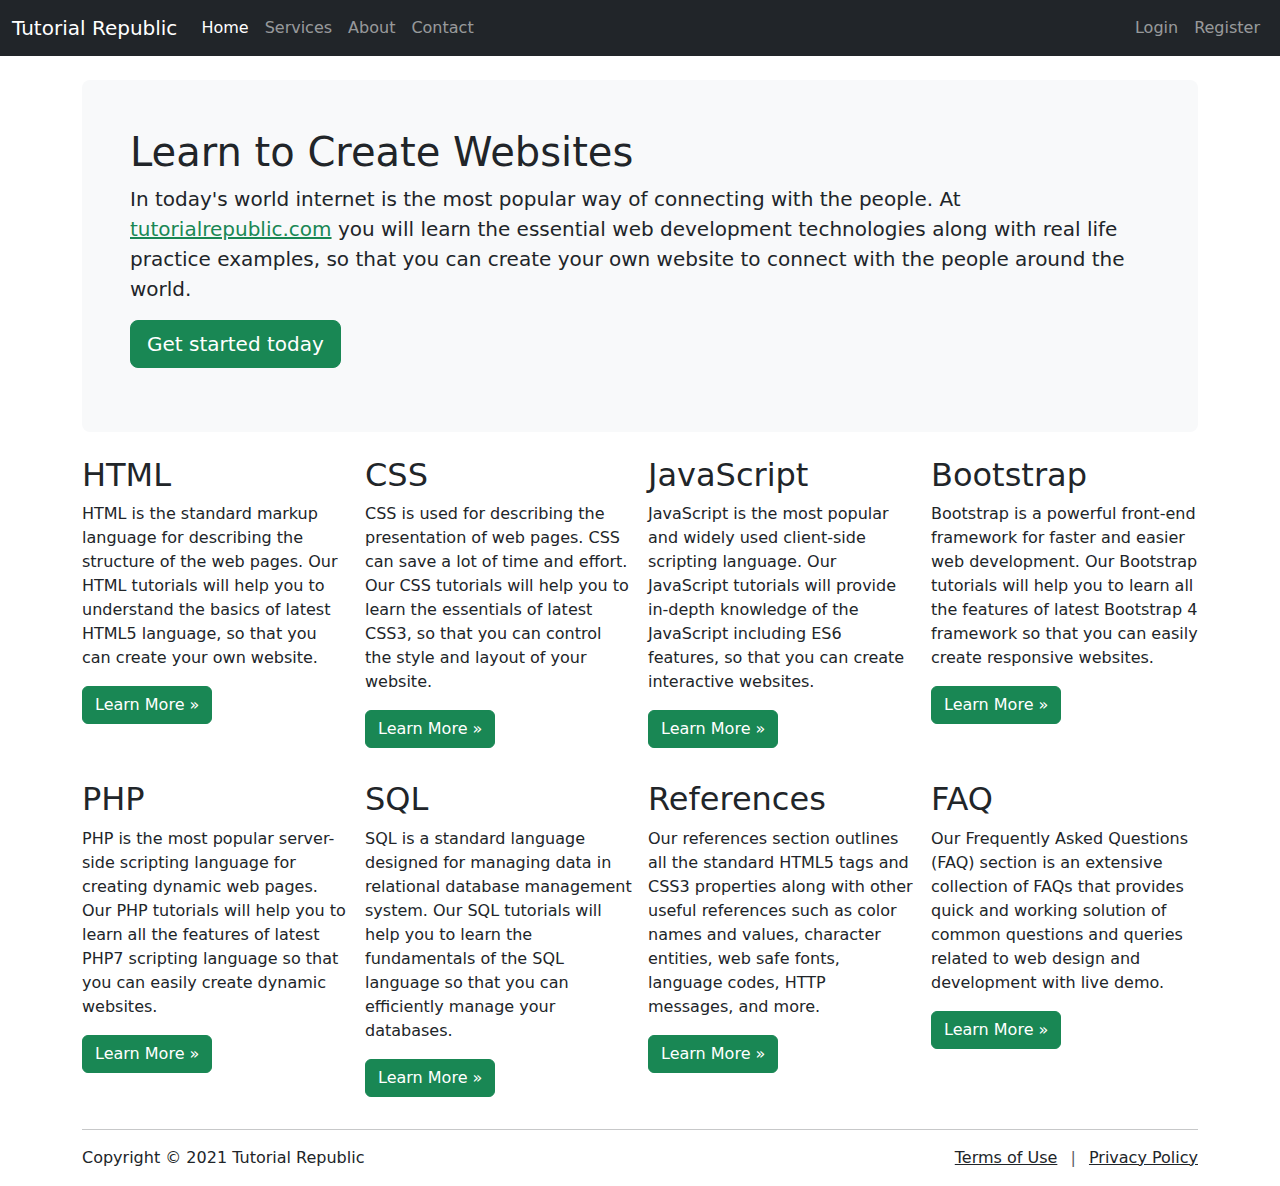
<file: index.html>
<!DOCTYPE html>
<html lang="en">
<head>
<meta charset="utf-8">
<meta name="viewport" content="width=device-width, initial-scale=1">
<title>Bootstrap 4 Responsive Layout</title>
<link href="https://cdn.jsdelivr.net/npm/bootstrap@5.0.2/dist/css/bootstrap.min.css" rel="stylesheet">
<script src="https://cdn.jsdelivr.net/npm/bootstrap@5.0.2/dist/js/bootstrap.bundle.min.js"></script>
</head>
<body>
<nav class="navbar navbar-expand-lg navbar-dark bg-dark">
    <div class="container-fluid">
        <a href="#" class="navbar-brand">Tutorial Republic</a>
        <button type="button" class="navbar-toggler" data-bs-toggle="collapse" data-bs-target="#navbarCollapse">
            <span class="navbar-toggler-icon"></span>
        </button>
        <div class="collapse navbar-collapse" id="navbarCollapse">
            <div class="navbar-nav">
                <a href="#" class="nav-item nav-link active">Home</a>
                <a href="#" class="nav-item nav-link">Services</a>
                <a href="#" class="nav-item nav-link">About</a>
              	<a href="#" class="nav-item nav-link">Contact</a>
            </div>
            <div class="navbar-nav ms-auto">              	
                <a href="#" class="nav-item nav-link">Login</a>
              	<a href="#" class="nav-item nav-link">Register</a>
            </div>
        </div>
    </div>
</nav>
<div class="container">
  	<div class="p-5 my-4 bg-light rounded-3">
        <h1>Learn to Create Websites</h1>
        <p class="lead">In today's world internet is the most popular way of connecting with the people. At <a href="https://www.tutorialrepublic.com" class="text-success" target="_blank">tutorialrepublic.com</a> you will learn the essential web development technologies along with real life practice examples, so that you can create your own website to connect with the people around the world.</p>
        <p><a href="https://www.tutorialrepublic.com" target="_blank" class="btn btn-success btn-lg">Get started today</a></p>
    </div>
    <div class="row g-3">
        <div class="col-md-6 col-lg-4 col-xl-3">
            <h2>HTML</h2>
            <p>HTML is the standard markup language for describing the structure of the web pages. Our HTML tutorials will help you to understand the basics of latest HTML5 language, so that you can create your own website.</p>
            <p><a href="https://www.tutorialrepublic.com/html-tutorial/" target="_blank" class="btn btn-success">Learn More &raquo;</a></p>
        </div>
        <div class="col-md-6 col-lg-4 col-xl-3">
            <h2>CSS</h2>
            <p>CSS is used for describing the presentation of web pages. CSS can save a lot of time and effort. Our CSS tutorials will help you to learn the essentials of latest CSS3, so that you can control the style and layout of your website.</p>
            <p><a href="https://www.tutorialrepublic.com/css-tutorial/" target="_blank" class="btn btn-success">Learn More &raquo;</a></p>
        </div>
        <div class="col-md-6 col-lg-4 col-xl-3">
            <h2>JavaScript</h2>
            <p>JavaScript is the most popular and widely used client-side scripting language. Our JavaScript tutorials will provide in-depth knowledge of the JavaScript including ES6 features, so that you can create interactive websites.</p>
            <p><a href="https://www.tutorialrepublic.com/javascript-tutorial/" target="_blank" class="btn btn-success">Learn More &raquo;</a></p>
        </div>
        <div class="col-md-6 col-lg-4 col-xl-3">
            <h2>Bootstrap</h2>
            <p>Bootstrap is a powerful front-end framework for faster and easier web development. Our Bootstrap tutorials will help you to learn all the features of latest Bootstrap 4 framework so that you can easily create responsive websites.</p>
            <p><a href="https://www.tutorialrepublic.com/twitter-bootstrap-tutorial/" target="_blank" class="btn btn-success">Learn More &raquo;</a></p>
        </div>
        <div class="col-md-6 col-lg-4 col-xl-3">
            <h2>PHP</h2>
            <p>PHP is the most popular server-side scripting language for creating dynamic web pages. Our PHP tutorials will help you to learn all the features of latest PHP7 scripting language so that you can easily create dynamic websites.</p>
            <p><a href="https://www.tutorialrepublic.com/twitter-bootstrap-tutorial/" target="_blank" class="btn btn-success">Learn More &raquo;</a></p>
        </div>
        <div class="col-md-6 col-lg-4 col-xl-3">
            <h2>SQL</h2>
            <p>SQL is a standard language designed for managing data in relational database management system. Our SQL tutorials will help you to learn the fundamentals of the SQL language so that you can efficiently manage your databases.</p>
            <p><a href="https://www.tutorialrepublic.com/twitter-bootstrap-tutorial/" target="_blank" class="btn btn-success">Learn More &raquo;</a></p>
        </div>
        <div class="col-md-6 col-lg-4 col-xl-3">
            <h2>References</h2>
            <p>Our references section outlines all the standard HTML5 tags and CSS3 properties along with other useful references such as color names and values, character entities, web safe fonts, language codes, HTTP messages, and more.</p>
            <p><a href="https://www.tutorialrepublic.com/twitter-bootstrap-tutorial/" target="_blank" class="btn btn-success">Learn More &raquo;</a></p>
        </div>
        <div class="col-md-6 col-lg-4 col-xl-3">
            <h2>FAQ</h2>
            <p>Our Frequently Asked Questions (FAQ) section is an extensive collection of FAQs that provides quick and working solution of common questions and queries related to web design and development with live demo.</p>
            <p><a href="https://www.tutorialrepublic.com/twitter-bootstrap-tutorial/" target="_blank" class="btn btn-success">Learn More &raquo;</a></p>
        </div>
    </div>
    <hr>
    <footer>
        <div class="row">
            <div class="col-md-6">
                <p>Copyright © 2021 Tutorial Republic</p>
            </div>
            <div class="col-md-6 text-md-end">
                <a href="#" class="text-dark">Terms of Use</a>
                <span class="text-muted mx-2">|</span>
                <a href="#" class="text-dark">Privacy Policy</a>
            </div>
        </div>
    </footer>
</div>
</body>
</html>
</file>
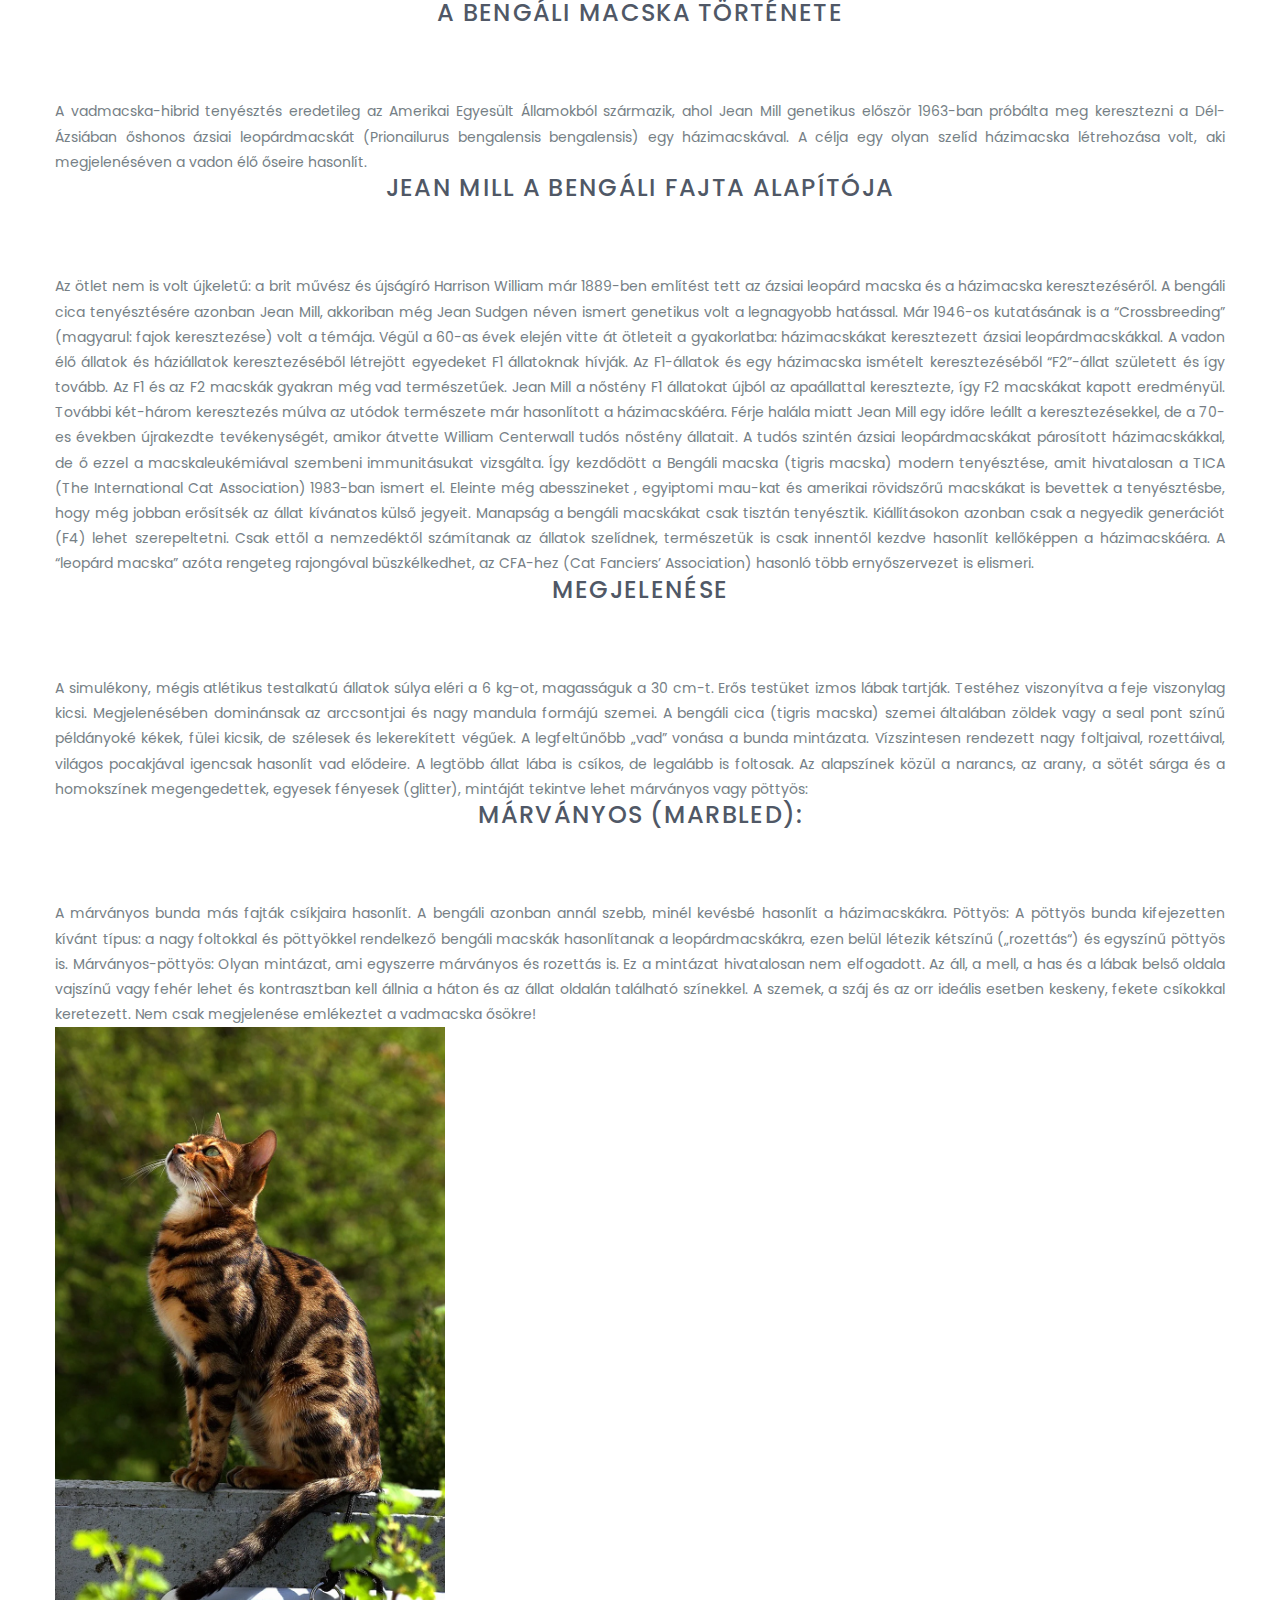
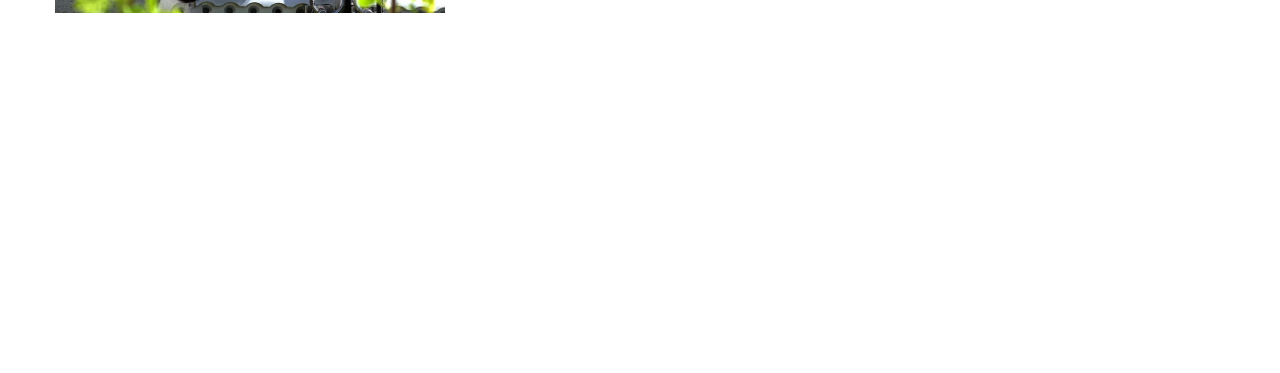
<file: A weboldal és forrásai/A sablon/bengal.html>
<!DOCTYPE html>
<html lang="en">
    <head>
        <!-- meta data -->
        <meta charset="utf-8">
        <meta http-equiv="X-UA-Compatible" content="IE=edge">
        <meta name="viewport" content="width=device-width, initial-scale=1">
        <!-- The above 3 meta tags *must* come first in the head; any other head content must come *after* these tags -->

        <!--font-family-->
		<link href="https://fonts.googleapis.com/css?family=Poppins:100,100i,200,200i,300,300i,400,400i,500,500i,600,600i,700,700i,800,800i,900,900i" rel="stylesheet">
        
        <!-- title of site -->
        <title>CicaMica</title>

        <!-- For favicon png -->
		<link rel="shortcut icon" type="image/icon" href="assets/logo/favicon.png"/>
       
        <!--font-awesome.min.css-->
        <link rel="stylesheet" href="assets/css/font-awesome.min.css">

        <!--linear icon css-->
		<link rel="stylesheet" href="assets/css/linearicons.css">

		<!--animate.css-->
        <link rel="stylesheet" href="assets/css/animate.css">

		<!--flaticon.css-->
        <link rel="stylesheet" href="assets/css/flaticon.css">

		<!--slick.css-->
        <link rel="stylesheet" href="assets/css/slick.css">
		<link rel="stylesheet" href="assets/css/slick-theme.css">
		
        <!--bootstrap.min.css-->
        <link rel="stylesheet" href="assets/css/bootstrap.min.css">
		
		<!-- bootsnav -->
		<link rel="stylesheet" href="assets/css/bootsnav.css" >	
        
        <!--style.css-->
        <link rel="stylesheet" href="assets/css/style.css">
        
        <!--responsive.css-->
        <link rel="stylesheet" href="assets/css/responsive.css">
        
        <!-- HTML5 shim and Respond.js for IE8 support of HTML5 elements and media queries -->
        <!-- WARNING: Respond.js doesn't work if you view the page via file:// -->
		
        <!--[if lt IE 9]>
			<script src="https://oss.maxcdn.com/html5shiv/3.7.3/html5shiv.min.js"></script>
			<script src="https://oss.maxcdn.com/respond/1.4.2/respond.min.js"></script>
        <![endif]-->

    </head>
<body>
        <section id="indexfo" class="works">
			<div class="container">
				<div class="section-header">
					<h2>A bengáli macska története</h2>
				</div><!--/.section-header-->
				<div class="works-content">
					<div class="row">
						<div>
							<p style="text-align: justify;">A vadmacska-hibrid tenyésztés eredetileg az Amerikai Egyesült Államokból származik, ahol Jean Mill genetikus először 1963-ban próbálta meg keresztezni a Dél-Ázsiában őshonos ázsiai leopárdmacskát (Prionailurus bengalensis bengalensis) egy házimacskával. A célja egy olyan szelíd házimacska létrehozása volt, aki megjelenéséven a vadon élő őseire hasonlít.</p>
						</div>
					</div>
				</div>
			</div>
            <section id="indexfo" class="works">
                <div class="container">
                    <div class="section-header">
                        <h2>Jean Mill a bengáli fajta alapítója </h2>
                    </div><!--/.section-header-->
                    <div class="works-content">
                        <div class="row">
                            <div>
                                <p style="text-align: justify;">
                                    Az ötlet nem is volt újkeletű: a brit művész és újságíró Harrison William már 1889-ben említést tett az ázsiai leopárd macska és a házimacska keresztezéséről. A bengáli cica tenyésztésére azonban Jean Mill, akkoriban még Jean Sudgen néven ismert genetikus volt a legnagyobb hatással. Már 1946-os kutatásának is a “Crossbreeding” (magyarul: fajok keresztezése) volt a témája. Végül a 60-as évek elején vitte át ötleteit a gyakorlatba: házimacskákat keresztezett ázsiai leopárdmacskákkal.
                                    
                                    A vadon élő állatok és háziállatok keresztezéséből létrejött egyedeket F1 állatoknak hívják. Az F1-állatok és egy házimacska ismételt keresztezéséből “F2”-állat született és így tovább. Az F1 és az F2 macskák gyakran még vad természetűek. Jean Mill a nőstény F1 állatokat újból az apaállattal keresztezte, így F2 macskákat kapott eredményül. További két-három keresztezés múlva az utódok természete már hasonlított a házimacskáéra. Férje halála miatt Jean Mill egy időre leállt a keresztezésekkel, de a 70-es években újrakezdte tevékenységét, amikor átvette William Centerwall tudós nőstény állatait. A tudós szintén ázsiai leopárdmacskákat párosított házimacskákkal, de ő ezzel a macskaleukémiával szembeni immunitásukat vizsgálta.
                                    
                                    Így kezdődött a Bengáli macska (tigris macska) modern tenyésztése, amit hivatalosan a TICA (The International Cat Association) 1983-ban ismert el. Eleinte még abesszineket , egyiptomi mau-kat  és amerikai rövidszőrű macskákat is bevettek a tenyésztésbe, hogy még jobban erősítsék az állat kívánatos külső jegyeit. Manapság a bengáli macskákat csak tisztán tenyésztik.
                                    
                                    Kiállításokon azonban csak a negyedik generációt (F4) lehet szerepeltetni. Csak ettől a nemzedéktől számítanak az állatok szelídnek, természetük is csak innentől kezdve hasonlít kellőképpen a házimacskáéra. A “leopárd macska” azóta rengeteg rajongóval büszkélkedhet, az CFA-hez (Cat Fanciers’ Association) hasonló több ernyőszervezet is elismeri.
                                    </p>
                            </div>
                        </div>
                    </div>
                </div>
                <section id="indexfo" class="works">
                    <div class="container">
                        <div class="section-header">
                            <h2>Megjelenése</h2>
                        </div><!--/.section-header-->
                        <div class="works-content">
                            <div class="row">
                                <div>
                                    <p style="text-align: justify;">
                                        A simulékony, mégis atlétikus testalkatú állatok súlya eléri a 6 kg-ot, magasságuk a 30 cm-t. Erős testüket izmos lábak tartják. Testéhez viszonyítva a feje viszonylag kicsi. Megjelenésében dominánsak az arccsontjai és nagy mandula formájú szemei. A bengáli cica (tigris macska) szemei általában zöldek vagy a seal pont színű példányoké kékek, fülei kicsik, de szélesek és lekerekített végűek. A legfeltűnőbb „vad” vonása a bunda mintázata. Vízszintesen rendezett nagy foltjaival, rozettáival, világos pocakjával igencsak hasonlít vad elődeire. A legtöbb állat lába is csíkos, de legalább is foltosak. Az alapszínek közül a narancs, az arany, a sötét sárga és a homokszínek megengedettek, egyesek fényesek (glitter), mintáját tekintve lehet márványos vagy pöttyös:
                                        </p>
                                </div>
                            </div>
                        </div>
                    </div>
                    <section id="indexfo" class="works">
                        <div class="container">
                            <div class="section-header">
                                <h2>Márványos (Marbled):</h2>
                            </div><!--/.section-header-->
                            <div class="works-content">
                                <div class="row">
                                    <div>
                                        <p style="text-align: justify;">
                                            A márványos bunda más fajták csíkjaira hasonlít. A bengáli azonban annál szebb, minél kevésbé hasonlít a házimacskákra.
                                            Pöttyös: A pöttyös bunda kifejezetten kívánt típus: a nagy foltokkal és pöttyökkel rendelkező bengáli macskák hasonlítanak a leopárdmacskákra, ezen belül létezik kétszínű („rozettás“) és egyszínű pöttyös is.
                                            Márványos-pöttyös: Olyan mintázat, ami egyszerre márványos és rozettás is. Ez a mintázat hivatalosan nem elfogadott.
                                            Az áll, a mell, a has és a lábak belső oldala vajszínű vagy fehér lehet és kontrasztban kell állnia a háton és az állat oldalán található színekkel. A szemek, a száj és az orr ideális esetben keskeny, fekete csíkokkal keretezett. Nem csak megjelenése emlékeztet a vadmacska ősökre!
                                        </p>
                                        <img src="./assets/css/bagal.jpg" alt="bengál macska" width="390px" height="350px">
                                    </div>
                                </div>
                            </div>
                        </div>
    </body>
</html>
</file>
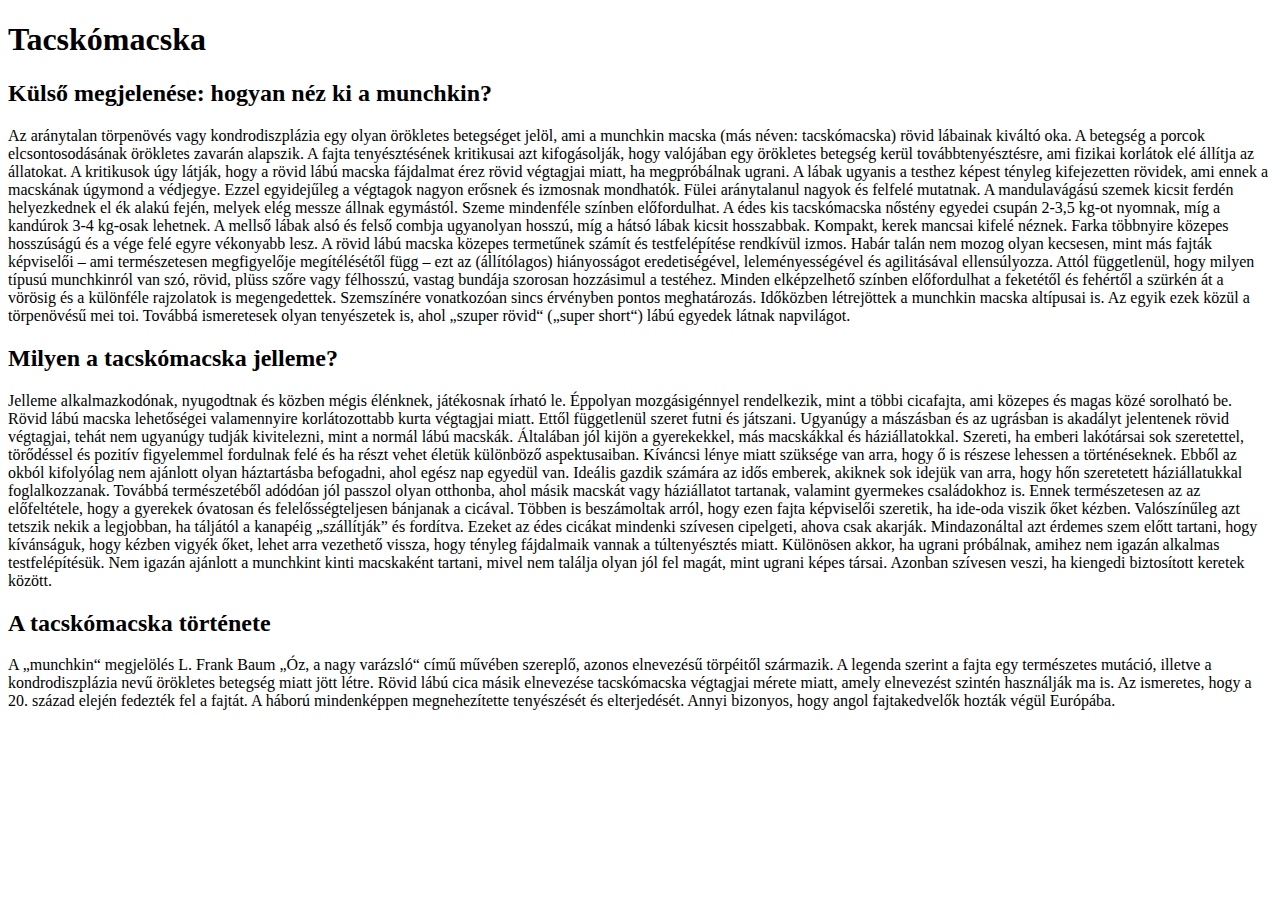
<file: A weboldal és forrásai/A sablon/tacskomacs.html>
<!DOCTYPE html>
<html lang="en">
<head>
    <meta charset="UTF-8">
    <meta name="viewport" content="width=device-width, initial-scale=1.0">
    <title>Document</title>
</head>
<body>
    <h1>Tacskómacska</h1>
    <p><h2>Külső megjelenése: hogyan néz ki a munchkin?</h2>
        Az aránytalan törpenövés vagy kondrodiszplázia egy olyan örökletes betegséget jelöl, ami a munchkin macska (más néven: tacskómacska) rövid lábainak kiváltó oka. A betegség a porcok elcsontosodásának örökletes zavarán alapszik. A fajta tenyésztésének kritikusai azt kifogásolják, hogy valójában egy örökletes betegség kerül továbbtenyésztésre, ami fizikai korlátok elé állítja az állatokat. A kritikusok úgy látják, hogy a rövid lábú macska fájdalmat érez rövid végtagjai miatt, ha megpróbálnak ugrani. A lábak ugyanis a testhez képest tényleg kifejezetten rövidek, ami ennek a macskának úgymond a védjegye. Ezzel egyidejűleg a végtagok nagyon erősnek és izmosnak mondhatók.
        
        Fülei aránytalanul nagyok és felfelé mutatnak. A mandulavágású szemek kicsit ferdén helyezkednek el ék alakú fején, melyek elég messze állnak egymástól. Szeme mindenféle színben előfordulhat.
        
        A édes kis tacskómacska nőstény egyedei csupán 2-3,5 kg-ot nyomnak, míg a kandúrok 3-4 kg-osak lehetnek. A mellső lábak alsó és felső combja ugyanolyan hosszú, míg a hátsó lábak kicsit hosszabbak. Kompakt, kerek mancsai kifelé néznek. Farka többnyire közepes hosszúságú és a vége felé egyre vékonyabb lesz. A rövid lábú macska közepes termetűnek számít és testfelépítése rendkívül izmos. Habár talán nem mozog olyan kecsesen, mint más fajták képviselői – ami természetesen megfigyelője megítélésétől függ – ezt az (állítólagos) hiányosságot eredetiségével, leleményességével és agilitásával ellensúlyozza. Attól függetlenül, hogy milyen típusú munchkinról van szó, rövid, plüss szőre vagy félhosszú, vastag bundája szorosan hozzásimul a testéhez. Minden elképzelhető színben előfordulhat a feketétől és fehértől a szürkén át a vörösig és a különféle rajzolatok is megengedettek. Szemszínére vonatkozóan sincs érvényben pontos meghatározás.
        
        Időközben létrejöttek a munchkin macska altípusai is. Az egyik ezek közül a törpenövésű mei toi. Továbbá ismeretesek olyan tenyészetek is, ahol „szuper rövid“ („super short“) lábú egyedek látnak napvilágot.
        
        <h2>Milyen a tacskómacska jelleme?</h2>
        Jelleme alkalmazkodónak, nyugodtnak és közben mégis élénknek, játékosnak írható le. Éppolyan mozgásigénnyel rendelkezik, mint a többi cicafajta, ami közepes és magas közé sorolható be. Rövid lábú macska lehetőségei valamennyire korlátozottabb kurta végtagjai miatt. Ettől függetlenül szeret futni és játszani. Ugyanúgy a mászásban és az ugrásban is akadályt jelentenek rövid végtagjai, tehát nem ugyanúgy tudják kivitelezni, mint a normál lábú macskák. Általában jól kijön a gyerekekkel, más macskákkal és háziállatokkal. Szereti, ha emberi lakótársai sok szeretettel, törődéssel és pozitív figyelemmel fordulnak felé és ha részt vehet életük különböző aspektusaiban. Kíváncsi lénye miatt szüksége van arra, hogy ő is részese lehessen a történéseknek.
        
        Ebből az okból kifolyólag nem ajánlott olyan háztartásba befogadni, ahol egész nap egyedül van. Ideális gazdik számára az idős emberek, akiknek sok idejük van arra, hogy hőn szeretetett háziállatukkal foglalkozzanak. Továbbá természetéből adódóan jól passzol olyan otthonba, ahol másik macskát vagy háziállatot tartanak, valamint gyermekes családokhoz is. Ennek természetesen az az előfeltétele, hogy a gyerekek óvatosan és felelősségteljesen bánjanak a cicával. Többen is beszámoltak arról, hogy ezen fajta képviselői szeretik, ha ide-oda viszik őket kézben. Valószínűleg azt tetszik nekik a legjobban, ha táljától a kanapéig „szállítják” és fordítva. Ezeket az édes cicákat mindenki szívesen cipelgeti, ahova csak akarják. Mindazonáltal azt érdemes szem előtt tartani, hogy kívánságuk, hogy kézben vigyék őket, lehet arra vezethető vissza, hogy tényleg fájdalmaik vannak a túltenyésztés miatt. Különösen akkor, ha ugrani próbálnak, amihez nem igazán alkalmas testfelépítésük. Nem igazán ajánlott a munchkint kinti macskaként tartani, mivel nem találja olyan jól fel magát, mint ugrani képes társai. Azonban szívesen veszi, ha kiengedi biztosított keretek között.
        
        <h2>A tacskómacska története</h2>
        A „munchkin“ megjelölés L. Frank Baum „Óz, a nagy varázsló“ című művében szereplő, azonos elnevezésű törpéitől származik. A legenda szerint a fajta egy természetes mutáció, illetve a kondrodiszplázia nevű örökletes betegség miatt jött létre. Rövid lábú cica másik elnevezése tacskómacska végtagjai mérete miatt, amely elnevezést szintén használják ma is.
        
        Az ismeretes, hogy a 20. század elején fedezték fel a fajtát. A háború mindenképpen megnehezítette tenyészését és elterjedését. Annyi bizonyos, hogy angol fajtakedvelők hozták végül Európába.</p>
</body>
</html>
</file>
<file: A weboldal és forrásai/A sablon/assets/css/linearicons.css>
@font-face {
	font-family: 'Linearicons-Free';
	src:url('../fonts/Linearicons-Free.eot?w118d');
	src:url('../fonts/Linearicons-Free.eot?#iefixw118d') format('embedded-opentype'),
		url('../fonts/Linearicons-Free.woff2?w118d') format('woff2'),
		url('../fonts/Linearicons-Free.woff?w118d') format('woff'),
		url('../fonts/Linearicons-Free.ttf?w118d') format('truetype'),
		url('../fonts/Linearicons-Free.svg?w118d#Linearicons-Free') format('svg');
	font-weight: normal;
	font-style: normal;
}

.lnr {
	font-family: 'Linearicons-Free';
	speak: none;
	font-style: normal;
	font-weight: normal;
	font-variant: normal;
	text-transform: none;
	line-height: 1;

	/* Better Font Rendering =========== */
	-webkit-font-smoothing: antialiased;
	-moz-osx-font-smoothing: grayscale;
}

.lnr-home:before {
	content: "\e800";
}
.lnr-apartment:before {
	content: "\e801";
}
.lnr-pencil:before {
	content: "\e802";
}
.lnr-magic-wand:before {
	content: "\e803";
}
.lnr-drop:before {
	content: "\e804";
}
.lnr-lighter:before {
	content: "\e805";
}
.lnr-poop:before {
	content: "\e806";
}
.lnr-sun:before {
	content: "\e807";
}
.lnr-moon:before {
	content: "\e808";
}
.lnr-cloud:before {
	content: "\e809";
}
.lnr-cloud-upload:before {
	content: "\e80a";
}
.lnr-cloud-download:before {
	content: "\e80b";
}
.lnr-cloud-sync:before {
	content: "\e80c";
}
.lnr-cloud-check:before {
	content: "\e80d";
}
.lnr-database:before {
	content: "\e80e";
}
.lnr-lock:before {
	content: "\e80f";
}
.lnr-cog:before {
	content: "\e810";
}
.lnr-trash:before {
	content: "\e811";
}
.lnr-dice:before {
	content: "\e812";
}
.lnr-heart:before {
	content: "\e813";
}
.lnr-star:before {
	content: "\e814";
}
.lnr-star-half:before {
	content: "\e815";
}
.lnr-star-empty:before {
	content: "\e816";
}
.lnr-flag:before {
	content: "\e817";
}
.lnr-envelope:before {
	content: "\e818";
}
.lnr-paperclip:before {
	content: "\e819";
}
.lnr-inbox:before {
	content: "\e81a";
}
.lnr-eye:before {
	content: "\e81b";
}
.lnr-printer:before {
	content: "\e81c";
}
.lnr-file-empty:before {
	content: "\e81d";
}
.lnr-file-add:before {
	content: "\e81e";
}
.lnr-enter:before {
	content: "\e81f";
}
.lnr-exit:before {
	content: "\e820";
}
.lnr-graduation-hat:before {
	content: "\e821";
}
.lnr-license:before {
	content: "\e822";
}
.lnr-music-note:before {
	content: "\e823";
}
.lnr-film-play:before {
	content: "\e824";
}
.lnr-camera-video:before {
	content: "\e825";
}
.lnr-camera:before {
	content: "\e826";
}
.lnr-picture:before {
	content: "\e827";
}
.lnr-book:before {
	content: "\e828";
}
.lnr-bookmark:before {
	content: "\e829";
}
.lnr-user:before {
	content: "\e82a";
}
.lnr-users:before {
	content: "\e82b";
}
.lnr-shirt:before {
	content: "\e82c";
}
.lnr-store:before {
	content: "\e82d";
}
.lnr-cart:before {
	content: "\e82e";
}
.lnr-tag:before {
	content: "\e82f";
}
.lnr-phone-handset:before {
	content: "\e830";
}
.lnr-phone:before {
	content: "\e831";
}
.lnr-pushpin:before {
	content: "\e832";
}
.lnr-map-marker:before {
	content: "\e833";
}
.lnr-map:before {
	content: "\e834";
}
.lnr-location:before {
	content: "\e835";
}
.lnr-calendar-full:before {
	content: "\e836";
}
.lnr-keyboard:before {
	content: "\e837";
}
.lnr-spell-check:before {
	content: "\e838";
}
.lnr-screen:before {
	content: "\e839";
}
.lnr-smartphone:before {
	content: "\e83a";
}
.lnr-tablet:before {
	content: "\e83b";
}
.lnr-laptop:before {
	content: "\e83c";
}
.lnr-laptop-phone:before {
	content: "\e83d";
}
.lnr-power-switch:before {
	content: "\e83e";
}
.lnr-bubble:before {
	content: "\e83f";
}
.lnr-heart-pulse:before {
	content: "\e840";
}
.lnr-construction:before {
	content: "\e841";
}
.lnr-pie-chart:before {
	content: "\e842";
}
.lnr-chart-bars:before {
	content: "\e843";
}
.lnr-gift:before {
	content: "\e844";
}
.lnr-diamond:before {
	content: "\e845";
}
.lnr-linearicons:before {
	content: "\e846";
}
.lnr-dinner:before {
	content: "\e847";
}
.lnr-coffee-cup:before {
	content: "\e848";
}
.lnr-leaf:before {
	content: "\e849";
}
.lnr-paw:before {
	content: "\e84a";
}
.lnr-rocket:before {
	content: "\e84b";
}
.lnr-briefcase:before {
	content: "\e84c";
}
.lnr-bus:before {
	content: "\e84d";
}
.lnr-car:before {
	content: "\e84e";
}
.lnr-train:before {
	content: "\e84f";
}
.lnr-bicycle:before {
	content: "\e850";
}
.lnr-wheelchair:before {
	content: "\e851";
}
.lnr-select:before {
	content: "\e852";
}
.lnr-earth:before {
	content: "\e853";
}
.lnr-smile:before {
	content: "\e854";
}
.lnr-sad:before {
	content: "\e855";
}
.lnr-neutral:before {
	content: "\e856";
}
.lnr-mustache:before {
	content: "\e857";
}
.lnr-alarm:before {
	content: "\e858";
}
.lnr-bullhorn:before {
	content: "\e859";
}
.lnr-volume-high:before {
	content: "\e85a";
}
.lnr-volume-medium:before {
	content: "\e85b";
}
.lnr-volume-low:before {
	content: "\e85c";
}
.lnr-volume:before {
	content: "\e85d";
}
.lnr-mic:before {
	content: "\e85e";
}
.lnr-hourglass:before {
	content: "\e85f";
}
.lnr-undo:before {
	content: "\e860";
}
.lnr-redo:before {
	content: "\e861";
}
.lnr-sync:before {
	content: "\e862";
}
.lnr-history:before {
	content: "\e863";
}
.lnr-clock:before {
	content: "\e864";
}
.lnr-download:before {
	content: "\e865";
}
.lnr-upload:before {
	content: "\e866";
}
.lnr-enter-down:before {
	content: "\e867";
}
.lnr-exit-up:before {
	content: "\e868";
}
.lnr-bug:before {
	content: "\e869";
}
.lnr-code:before {
	content: "\e86a";
}
.lnr-link:before {
	content: "\e86b";
}
.lnr-unlink:before {
	content: "\e86c";
}
.lnr-thumbs-up:before {
	content: "\e86d";
}
.lnr-thumbs-down:before {
	content: "\e86e";
}
.lnr-magnifier:before {
	content: "\e86f";
}
.lnr-cross:before {
	content: "\e870";
}
.lnr-menu:before {
	content: "\e871";
}
.lnr-list:before {
	content: "\e872";
}
.lnr-chevron-up:before {
	content: "\e873";
}
.lnr-chevron-down:before {
	content: "\e874";
}
.lnr-chevron-left:before {
	content: "\e875";
}
.lnr-chevron-right:before {
	content: "\e876";
}
.lnr-arrow-up:before {
	content: "\e877";
}
.lnr-arrow-down:before {
	content: "\e878";
}
.lnr-arrow-left:before {
	content: "\e879";
}
.lnr-arrow-right:before {
	content: "\e87a";
}
.lnr-move:before {
	content: "\e87b";
}
.lnr-warning:before {
	content: "\e87c";
}
.lnr-question-circle:before {
	content: "\e87d";
}
.lnr-menu-circle:before {
	content: "\e87e";
}
.lnr-checkmark-circle:before {
	content: "\e87f";
}
.lnr-cross-circle:before {
	content: "\e880";
}
.lnr-plus-circle:before {
	content: "\e881";
}
.lnr-circle-minus:before {
	content: "\e882";
}
.lnr-arrow-up-circle:before {
	content: "\e883";
}
.lnr-arrow-down-circle:before {
	content: "\e884";
}
.lnr-arrow-left-circle:before {
	content: "\e885";
}
.lnr-arrow-right-circle:before {
	content: "\e886";
}
.lnr-chevron-up-circle:before {
	content: "\e887";
}
.lnr-chevron-down-circle:before {
	content: "\e888";
}
.lnr-chevron-left-circle:before {
	content: "\e889";
}
.lnr-chevron-right-circle:before {
	content: "\e88a";
}
.lnr-crop:before {
	content: "\e88b";
}
.lnr-frame-expand:before {
	content: "\e88c";
}
.lnr-frame-contract:before {
	content: "\e88d";
}
.lnr-layers:before {
	content: "\e88e";
}
.lnr-funnel:before {
	content: "\e88f";
}
.lnr-text-format:before {
	content: "\e890";
}
.lnr-text-format-remove:before {
	content: "\e891";
}
.lnr-text-size:before {
	content: "\e892";
}
.lnr-bold:before {
	content: "\e893";
}
.lnr-italic:before {
	content: "\e894";
}
.lnr-underline:before {
	content: "\e895";
}
.lnr-strikethrough:before {
	content: "\e896";
}
.lnr-highlight:before {
	content: "\e897";
}
.lnr-text-align-left:before {
	content: "\e898";
}
.lnr-text-align-center:before {
	content: "\e899";
}
.lnr-text-align-right:before {
	content: "\e89a";
}
.lnr-text-align-justify:before {
	content: "\e89b";
}
.lnr-line-spacing:before {
	content: "\e89c";
}
.lnr-indent-increase:before {
	content: "\e89d";
}
.lnr-indent-decrease:before {
	content: "\e89e";
}
.lnr-pilcrow:before {
	content: "\e89f";
}
.lnr-direction-ltr:before {
	content: "\e8a0";
}
.lnr-direction-rtl:before {
	content: "\e8a1";
}
.lnr-page-break:before {
	content: "\e8a2";
}
.lnr-sort-alpha-asc:before {
	content: "\e8a3";
}
.lnr-sort-amount-asc:before {
	content: "\e8a4";
}
.lnr-hand:before {
	content: "\e8a5";
}
.lnr-pointer-up:before {
	content: "\e8a6";
}
.lnr-pointer-right:before {
	content: "\e8a7";
}
.lnr-pointer-down:before {
	content: "\e8a8";
}
.lnr-pointer-left:before {
	content: "\e8a9";
}
</file>
<file: A weboldal és forrásai/A sablon/assets/css/flaticon.css>
/*
  	Flaticon icon font: Flaticon
  	Creation date: 16/05/2018 10:21
  	*/

@font-face {
  font-family: "Flaticon";
  src: url("../fonts/Flaticon.eot");
  src: url("../fonts/Flaticon.eot?#iefix") format("embedded-opentype"),
       url("../fonts/Flaticon.woff") format("woff"),
       url("../fonts/Flaticon.ttf") format("truetype"),
       url("../fonts/Flaticon.svg#Flaticon") format("svg");
  font-weight: normal;
  font-style: normal;
}

@media screen and (-webkit-min-device-pixel-ratio:0) {
  @font-face {
    font-family: "Flaticon";
    src: url("../fonts/Flaticon.svg#Flaticon") format("svg");
  }
}

[class^="flaticon-"]:before, [class*=" flaticon-"]:before,
[class^="flaticon-"]:after, [class*=" flaticon-"]:after {   
  font-family: Flaticon;
  font-size: 20px;
  font-style: normal;
  margin-left: 0px;
}

.flaticon-placeholder:before { content: "\f100"; }
.flaticon-search:before { content: "\f101"; }
.flaticon-gps-fixed-indicator:before { content: "\f102"; }
.flaticon-list-with-dots:before { content: "\f103"; }
.flaticon-transport:before { content: url(); }
.flaticon-pills:before { content: url(); }
.flaticon-building:before { content: url(); }
.flaticon-travel:before { content: url(); }
.flaticon-restaurant:before { content: url(); }
.flaticon-location-on-road:before { content: "\f109"; }
.flaticon-networking:before { content: "\f10a"; }
.flaticon-lightbulb-idea:before { content: "\f10b"; }
</file>
<file: A weboldal és forrásai/A sablon/assets/css/style.css>
/*==================================
* Author        : "ThemeSine"
* Template Name : Listrace  HTML Template
* Version       : 1.0
==================================== */

/*==================================
font-family: 'Roboto', sans-serif;
==================================== */


/*=========== TABLE OF CONTENTS ===========
1.  General css (Reset code)
2.  Header-top
3.  Top-area
4.  Welcome-hero
5.  List-topics
6.  Works  
7.  Explore
8.  Reviews
9.  Counter
10. Blog
11. Subscribe
12. Footer
==========================================*/

/*-------------------------------------
		1.General css (Reset code)
--------------------------------------*/
*{
    padding: 0;
    margin: 0;
}

*{
	-webkit-box-sizing:border-box;
	-moz-box-sizing:border-box;
	-o-box-sizing:border-box;
	-ms-box-sizing:border-box;
	box-sizing:border-box;
}
body{
	font-family: 'Poppins', sans-serif;
	font-size:14px;
	color:#a09e9c;
    text-transform:initial;
    max-width:1920px;
    margin:0 auto;
	overflow-x:hidden;
}

a,a:hover,a:active,a:focus {
	display:inline-block;
	text-decoration:none;
	color: #343a3f;
	font-size:16px;
	padding:0;
    font-weight: 500;
    text-transform: capitalize;
}
h1,h2,h3,h4,h5,h6 { 
	margin: 0;
	color:#343a3f;
    font-size: 18px;
    font-weight: 500;
    text-transform: capitalize;
}
p {
	margin: 0;
	color:#767f86;
	font-size:14px;
    line-height: 1.8;
    text-transform: initial;
}
img{border:none;max-width:100%; height:auto;}
ul{
	padding: 0;
    margin: 0 auto;
    list-style: none;
}
ul li {
	list-style: none;
	
}
select,input,textarea,button{box-shadow:none;outline:0!important;}
button {background: transparent;border: 0;font-size: 12px;}

html,body{height: 100%;}

[placeholder]:focus::-webkit-input-placeholder {
  -webkit-transition: opacity 0.3s 0.3s ease; 
  -moz-transition: opacity 0.3s 0.3s ease; 
  -ms-transition: opacity 0.3s 0.3s ease; 
  -o-transition: opacity 0.3s 0.3s ease; 
  transition: opacity 0.3s 0.3s ease; 
  opacity: 0;
}

/* section-header */
.section-header{
    position: relative;
    text-align: center;
}
.section-header h2{
    color: #505866;
    font-size:24px;
    font-weight: 500;
    margin-bottom: 24px;
    text-transform: uppercase;
    letter-spacing: 1.3px;
}
.section-header h2 span{text-transform: lowercase;}
.section-header p{
    font-size:16px;
}
/* section-header */
.fix{position: relative;clear: both;}
/*=============Style css=========*/


/*-------------------------------------
        2. Header-top
--------------------------------------*/
.header-top{border-bottom:1px solid #f6f8fa;}

.header-top ul li {display: inline-block;}

.header-top-left li,.header-top-right li  {display: inline-block;}

/*.select-opt*/
.select-opt,.header-top-contact{
    padding: 10px 18px;
    border-right: 1px solid #f6f8fa;
}
.header-top-contact{
    border-right: 0;
    border-left: 1px solid #f6f8fa;
    font-size: 12px;
}
.select-opt select {
    border: none;
    cursor:pointer;
    color:#a7b0ba;
    font-size: 12px;
    font-weight: 300;
}
.select-opt option{
    color:#a7b0ba;
    text-transform: uppercase;
}
.select-opt a span.lnr-magnifier:before {
    font-size: 12px;
    color: #373939;
}
.select-opt a span.lnr-magnifier:before {
    font-size: 12px;
    color: #373939;
}
/*.select-opt*/

.header-top-right ul li a{
    color:#a7b0ba;
    font-size: 12px;
    font-weight: 300;
}


/*-------------------------------------
        3. Top-area
--------------------------------------*/
nav.navbar.bootsnav {
    background-color:#fff;
    border-bottom: transparent;
}
.wrap-sticky nav.navbar.bootsnav.sticked {background-color: #fff;box-shadow: 0 2px 5px rgba(0,0,0,.2);}

/*.navbar-brand*/
.navbar-header a.navbar-brand,.navbar-header a.navbar-brand:hover,.navbar-header a.navbar-brand:focus {
    display: inline-block;
    color: #1b1e20;
    font-size: 20px;
    font-weight: 700;
    padding: 34px 0px;
    text-transform:capitalize;
}
.navbar-header a.navbar-brand span{display: inline-block;color:#ff545a;text-transform:capitalize;}

.wrap-sticky nav.navbar.bootsnav.sticked .navbar-header a.navbar-brand,.wrap-sticky nav.navbar.bootsnav.sticked .navbar-header a.navbar-brand:hover,.wrap-sticky nav.navbar.bootsnav.sticked .navbar-header a.navbar-brand:focus {padding:30px 0px;}
/*.navbar-brand*/

/*.nav li*/
nav.navbar.bootsnav ul.nav > li > a {
    color: #859098;
    font-size: 14px;
    font-weight: 500;
    text-transform:uppercase;
    -webkit-transition: 0.3s linear; 
    -moz-transition: 0.3s linear; 
    -ms-transition: 0.3s linear; 
    -o-transition: 0.3s linear; 
    transition: 0.3s linear;
}
nav.navbar.bootsnav ul.nav > li > a {padding:34px 21px;}
nav.navbar.bootsnav ul.nav > li > a:hover,nav.navbar.bootsnav ul.nav > li > a:focus{color: #ff545a;}
nav.navbar.bootsnav ul.nav > li.active>a {color: #ff545a;}

nav.navbar.bootsnav ul.nav > li.dropdown > a.dropdown-toggle:after {
    content: "";
}
nav.navbar.bootsnav ul.nav > li.dropdown span {
    font-size: 8px;
    margin-left: 15px;
}
.wrap-sticky nav.navbar.bootsnav.sticked ul.nav > li > a{padding:34px 21px;}
/*.nav li*/

/*.menu-ui-design*/
.menu-ui-design{overflow-y:scroll;height: 350px;}
.menu-ui-design::-webkit-scrollbar {
    width:5px;
}
.menu-ui-design::-webkit-scrollbar-track {
    -webkit-box-shadow: inset 0 0 8px #000;
}
.menu-ui-design::-webkit-scrollbar-thumb {
  background-color: #ff545a;
}
/*.menu-ui-design*/

/*.navbar-toggle */
nav.navbar.bootsnav .navbar-toggle {
    position: relative;
    background-color: transparent;
    border: 1px solid #ff545a;
    padding: 10px;
    top: 0;
}
nav.navbar.bootsnav .navbar-toggle i{color: #ff545a;}
/*.navbar-toggle */

/*-------------------------------------
        4.  Welcome-hero
--------------------------------------*/
.welcome-hero {
    position: relative;
    background-image:url(./Pvx9FhbPcd6xDyQphQ6TkP-1200-80.jpg);
    background-position:center;
    background-size:cover;
    text-align: center;
    height:800px;
    z-index: 1;
}
.welcome-hero:before{
    position: absolute;
    content: " ";
    top: 0;
    left: 0;
    width: 100%;
    height: 100%;
    background:rgba(65,73,89,.65);
    z-index: -1;
}
.welcome-hero-txt { padding-top: 155px;}

.welcome-hero-txt h2 {
    font-size: 48px;
    color: #fff;
    font-weight: 700;
    text-transform: uppercase;
    letter-spacing: 2.4px;
    line-height: 1.4;
}
.welcome-hero-txt p {
    font-size: 18px;
    color: #fcfcfc;
    margin-top: 25px;
}

.welcome-hero-serch-box{margin-top: 78px;display: flex;}
.welcome-hero-form {
    display: flex;
    background: #fff;
    height: 70px;
    border-radius: 3px;
    width: 85%;
}
.single-welcome-hero-form {
    position: relative;
    display: flex;
    flex-direction: row;
    align-items: center;
    width: 50%;
    padding: 0 30px;
}
.single-welcome-hero-form:first-child{border-right: 1px solid #edeff1;}
.single-welcome-hero-form input {
    margin-left: 10px;
    height: 70px;
    width: 300px;
    border: 0;
    background: transparent;
}
.single-welcome-hero-form input[type="text"]{
    font-size: 14px;
    color: #859098;
    text-transform: capitalize;
    font-weight: 500;
}
.welcome-hero-form-icon {
    position: absolute;
    top: 20px;
    right: 30px;
    color: #252d32;
}
.welcome-hero-btn {
    display:  flex;
    justify-content:  center;
    align-items:  center;
    font-size:  14px;
    color:  #fff;
    width:  170px;
    height:  70px;
    background:  #ff545a;
    text-transform:  capitalize;
    margin-left:  30px;
    border-radius: 3px;
    -webkit-transition: 0.3s linear; 
    -moz-transition: 0.3s linear; 
    -ms-transition: 0.3s linear; 
    -o-transition: 0.3s linear; 
    transition: 0.3s linear;
}
.welcome-hero-btn:hover{/*background: #fd4043;*/background: #f43032;}

.welcome-hero-btn svg {
    width:  14px;
    height:  auto;
    margin-left:  12px;
}

/*-------------------------------------
        5. List-topuics
--------------------------------------*/
.list-topics-content {
    position: relative;
    top: -98px;
    z-index: 1;
}
.list-topics-content ul li { display: inline-block;}

.single-list-topics-content{
    display: flex;
    align-items: center;
    flex-direction: column;
    justify-content: center;
    width: 205px;
    height: 170px;
    background:#fff;
    border-radius: 3px;
    margin-right: 20px;
    margin-bottom: 20px;
    box-shadow: 0 0px 10px rgba(71,71,71,.2);
    -webkit-transition: .3s linear; 
    -moz-transition:.3s linear; 
    -ms-transition:.3s linear; 
    -o-transition:.3s linear;
    transition: .3s linear;
}
.single-list-topics-content h2>a { margin: 13px 0;}
/*.single-list-topics-content:last-child{margin-right: 0;}*/

.single-list-topics-icon [class^="flaticon-"]:before,.single-list-topics-icon [class*=" flaticon-"]:before,.single-list-topics-icon [class^="flaticon-"]:after,.single-list-topics-icon [class*=" flaticon-"]:after {font-size: 45px;color:#343a3f;}
.single-list-topics-content:hover .single-list-topics-icon [class^="flaticon-"]:before,.single-list-topics-content:hover .single-list-topics-icon [class*=" flaticon-"]:before,.single-list-topics-content:hover .single-list-topics-icon [class^="flaticon-"]:after,.single-list-topics-content:hover .single-list-topics-icon [class*=" flaticon-"]:after {color:#fff;}

.single-list-topics-content:hover h2>a,.single-list-topics-content:hover p{color: #fff!important;}
.single-list-topics-content:hover{
    color: #fff;
    background:#ff545a;
    box-shadow: 0 5px 10px rgba(71,71,71,.4);
}

/*-------------------------------------
        6. Works 
--------------------------------------*/
.works{padding: 0 0 90px;}
.works-content {margin-top: 73px;}

.single-how-works{
    text-align: center;
    padding:50px 42px;
    border-radius: 3px;
    box-shadow: 0 0px 5px rgba(71,71,71,.2);
    margin-bottom: 30px;
    -webkit-transition: .3s linear; 
    -moz-transition:.3s linear; 
    -ms-transition:.3s linear; 
    -o-transition:.3s linear;
    transition: .3s linear;
}

.single-how-works-icon {
    display: inline-block;
    color: #50616c;
    width: 80px;
    height: 80px;
    line-height: 80px;
    background: #eef2f6;
    border-radius: 50%;
}
.single-how-works h2 a {
    font-size:  18px;
    margin: 35px 0 20px;
}
.single-how-works h2 a span {text-transform:  lowercase;}
.single-how-works p {margin-bottom: 25px;text-transform: initial;}

.single-how-works-icon [class^="flaticon-"]:before,.single-how-works-icon [class*=" flaticon-"]:before,.single-how-works-icon [class^="flaticon-"]:after,.single-how-works-icon [class*=" flaticon-"]:after {font-size: 35px;}
.single-how-works:hover .single-how-works-icon [class^="flaticon-"]:before,.single-how-works:hover .single-how-works-icon [class*=" flaticon-"]:before,.single-how-works:hover .single-how-works-icon [class^="flaticon-"]:after,.single-how-works:hover .single-how-works-icon [class*=" flaticon-"]:after {color:#ff545a;}

.welcome-hero-btn.how-work-btn {
    display: inline-block;
    margin: 0;
    width: 100px;
    height: 35px;
    font-size: 12px;
    background: transparent;
    color: #767f86;
    border: 1px solid #d3d6d9;
    border-radius: 3px;
}

.single-how-works:hover h2 a,.single-how-works:hover p{color: #fff;}
.single-how-works:hover .single-how-works-icon{background: #fff;}
.single-how-works:hover .welcome-hero-btn.how-work-btn{background: #fff;color: #ff545a;}
.single-how-works:hover{box-shadow: 0 0px 10px rgba(71,71,71,.4);background: #ff545a;}

/*-------------------------------------
        7. Explore
--------------------------------------*/
.explore{
    padding:117px 0 95px;
    background: #f8fafb;
}
.explore-content{margin-top: 78px;}

.single-explore-item {
    background: #fff;
    border: 1px solid #edeff1;
    border-radius: 3px;
    margin-bottom: 25px;
    -webkit-transition: .3s linear; 
    -moz-transition:.3s linear; 
    -ms-transition:.3s linear; 
    -o-transition:.3s linear;
    transition: .3s linear;
}
.single-explore-img{position:relative;overflow: hidden;}
.single-explore-img:before {
    position: absolute;
    content: "";
    top: 0;
    left: 0;
    width: 100%;
    height: 100%;
    background: rgba(162,172,177,.2);
}
.single-explore-img-info {
    position: absolute;
    bottom:-20px;
    left: 0;
    width: 100%;
    opacity:0;
    visibility:hidden;
    -webkit-transition: .3s linear;
    -moz-transition: .3s linear;
    -ms-transition: .3s linear;
    -o-transition: .3s linear;
    transition: .3s linear;
}
.single-explore-item:hover .single-explore-img-info{
    opacity:1;
    visibility:visible;
    bottom:0px
}
.single-explore-img-info button{
    position: absolute;
    bottom: 15px;
    left: 15px;
    width: 83px;
    height: 21px;
    line-height: 21px;
    background: #ff545a;
    border-radius: 3px;
    color: #fcfcfc;
    text-transform: capitalize;
    text-align: center;
    font-size: 12px;
}
.single-explore-image-icon-box {
    text-align: right;
    position: absolute;
    bottom: 10px;
    right:  10px;
}
.single-explore-image-icon-box ul li {
    display:  inline-block;
    width: 30px;
    height:  28px;
    line-height:  28px;
    background: #252d32;
    text-align:  center;
    margin-left:  5px;
    color:  #cbcccd;
}
.single-explore-image-icon-box ul li:hover i{color: #267dff;}

.single-explore-txt {
    padding: 26px 25px 24px 15px;
}
.single-explore-txt.bg-theme-1 .explore-rating{background: #70a9ff;}
.single-explore-txt.bg-theme-2 .explore-rating{background: #00c61c;}
.single-explore-txt.bg-theme-3 .explore-rating{background: #ffcc5d;}
.single-explore-txt.bg-theme-4 .explore-rating{background: #bd70ff;}
.single-explore-txt.bg-theme-5 .explore-rating{background: #ff7a40;}

.explore-rating-price,.explore-rating-price a {
    font-size: 12px;
    color: #777f85;
    text-transform: capitalize;
    font-weight: 400;
    margin: 15px 0 20px;
}
.explore-rating-price a {margin:0;}
.explore-rating {
    display: inline-block;
    width: 32px;
    height: 20px;
    line-height: 20px;
    color: #fff;
    text-align: center;
    border-radius: 3px;
    font-weight: 500;
    margin-right: 10px;
}
.explore-price {color: #f63138;}
.explore-price-box {
    display: inline-block;
    padding: 0 10px;
    margin: 0 8px;
    border-left: 1px solid #dde0e4;
    border-right: 1px solid #dde0e4;
}
.explore-person {
    padding-bottom: 28px;
    border-bottom: 1px solid #e1e5eb;
}
.explore-person-img{
    width: 40px;
    height: 40px;
    border-radius: 50%;
}
.explore-person p {font-size: 12px;}
.explore-open-close-part {
    margin-top: 20px;
}
.close-btn {
    color: #f63138;
    text-transform: capitalize;
}
.close-btn.open-btn {color: #00c437;}
.explore-map-icon{text-align: right;}
.explore-map-icon a svg {
    width: 12px;
    height: 14px;
    margin-left: 23px;
    color: #767f86;
}
.explore-map-icon a svg:hover{color: #f63138;}
.single-explore-txt.bg-theme-2 .explore-map-icon a svg:hover{color: #00c437;}
.single-explore-item:hover{box-shadow: 0 10px 20px rgba(21,19,19,.2);}

/*-------------------------------------
        8. Reviews
--------------------------------------*/
.reviews{padding:117px 0 75px;}
.reviews-content {margin-top:36px;}

/*single-testimonial-box */
.single-testimonial-box  {
    padding: 50px 30px;
    box-shadow: 0 0px 5px rgba(71,71,71,.2); 
    overflow-x:hidden;
    -webkit-transition: .3s; 
    -moz-transition:.3s; 
    -ms-transition:.3s; 
    -o-transition:.3s;
    transition: .3s;
}
.single-testimonial-box:hover{box-shadow:0 10px 20px rgba(21,19,19,.2);}
.slick-current .single-testimonial-box{box-shadow:0 10px 20px rgba(21,19,19,.2);}
/*testimonial-description*/
.single-testimonial-box{
    width: 404px;
    background:#fff;
}
/* testimonial-info */
.testimonial-info {
    display: flex;
    align-items: center;
    text-transform:capitalize;
}
.testimonial-img {
    position: relative;
    top: 11px;
    margin-right: 5px;
    border-radius:50%;
    -webkit-transition: .3s; 
    -moz-transition:.3s; 
    -ms-transition:.3s; 
    -o-transition:.3s;
    transition: .3s;
}
.testimonial-person {
    margin-left: 15px;
    margin-top: 11px;
}
.testimonial-person h2 {
    color: #505866;
    font-size: 18px;
}
.testimonial-person h4 {
    color: #a2a5ab;
    font-size: 14px;
    font-weight: 400;
    margin-top: 10px;
}
.testimonial-person-star i {
    color: #ffda2b;
    margin: 9px 4px 0 0;
}/* testimonial-info */


/* testimonial-comment */
.testimonial-comment {
    margin-top: 18px;
}
.testimonial-comment p{
    color: #8d939e;
    font-size: 14px;
    font-weight: 300;
}/* testimonial-comment */


/*.slick-slide*/
.slick-initialized .slick-slide {
    display: block;
    padding: 40px 0;
}
.slick-slide.slick-cloned {outline: 0!important;}
.slick-slide {
  margin: 0px 10px;
}
.slick-slide {
  transition: all ease-in-out .3s;
  opacity: .5;
}
.slick-active {
  opacity: .5;
}
.slick-current {
  opacity: 1;
}
/*.slick-slide*/

/*-------------------------------------       
        9.  Counter
--------------------------------------*/
.statistics{
    position:relative;
    display: flex;
    align-items: center;
    background:url(../../assets/images/counter/counter-banner.jpg)no-repeat fixed;
    background-position:center;
    background-size:cover;
    padding:127px 0 120px;
}
.statistics:before{
    position:absolute;
    content:'';
    background: rgba(75,75,75,.60);
    height:100%;
    width:100%;
    top:0;
    left:0;
}
/* single-ststistics-box */
.single-ststistics-box {
    text-align: center;
    margin-bottom:30px;

}
/* single-ststistics-box */
.statistics-content{
    display: flex;
    justify-content: center;
    color:#fff;
    font-size:60px;
}
.statistics-content span {
    margin-left: 5px;
}
.single-ststistics-box h3{
    color:#fff;
    font-size:24px;
    text-transform:capitalize;
    font-weight: 500;
}

/*-------------------------------------
        10. Blog
--------------------------------------*/
.blog{padding:120px 0 90px;}
.blog-content{margin-top: 80px;}

.single-blog-item{
    margin-bottom: 30px;
    box-shadow: 0 0px 5px rgba(71,71,71,.2);
    -webkit-transition: .3s; 
    -moz-transition:.3s; 
    -ms-transition:.3s; 
    -o-transition:.3s;
    transition: .3s;
}
.single-blog-item-txt {padding:  25px 28px 27px;}
.single-blog-item-txt h2 a {text-transform:  initial;line-height: 1.8;}
.single-blog-item-txt h4 {
    font-size:  14px;
    color:  #8f949d;
    font-weight:  400;
    margin: 12px 0 20px;
}
.single-blog-item-txt h4 a {
    font-size:  14px;
    padding-right:  14px;
    border-right: 1px solid #dde0e4;
    margin-right:  15px;
    text-transform: uppercase;
}

.single-blog-item:hover h2 a {color:#ff545a;}
.single-blog-item:hover{
    box-shadow: 0 10px 20px rgba(21,19,19,.4);
}


/*-------------------------------------
        11. Subscribe
--------------------------------------*/
.subscription{
    background: #f8fafb;
    padding:150px 0;
}
/*subscribe-title*/
 .subscribe-title {margin-bottom: 52px;}

.subscribe-title h2{
    font-size:24px;
    font-weight: 500;
    text-transform: uppercase;
}
.subscribe-title p{
    color:#7b8088;
    font-size:16px;
    font-weight: 500;
    margin-top: 28px;
}/*subscribe-title*/


/*custom-input-group*/
.subscription-input-group {
    position: relative;
    text-align: center;
    max-width: 630px;
    margin:0 auto;
}

.subscription-input-group .subscription-input-form{
    display: inline-block;
    width: 630px;
    height: 60px;
    padding-left:30px;
    font-size: 16px;
    color: #a5adb3;
    -webkit-border-radius:3px;
    -moz-border-radius:3px;
    border-radius:3px;
    border:1px solid #fff;
    box-shadow: 0 0px 10px rgba(21,19,19,.1);
     -webkit-transition:0.3s linear;
    -moz-transition:0.3s linear;
    -o-transition:0.3s linear;
    transition:0.3s linear;
}
.subscription-input-group:hover .subscription-input-form{
    box-shadow: 0 5px 20px rgba(21,19,19,.4);
}
/*custom-input-group*/

/*appsLand-btn*/
.appsLand-btn {
    position: absolute;
    top: 0;
    right: 0;
    background: #ff545a;
    display: inline-block;
    width: 180px;
    height: 60px;
    line-height: 60px;
    text-decoration: none;
    border-top-right-radius:3px;
    border-bottom-right-radius:3px;
    text-transform:capitalize;
    color: #fff;
    font-size: 16px;
    font-weight: 500;
    border: 0;
    overflow: hidden;
    cursor: pointer;
    -webkit-transition:0.3s ease-in-out;
    -moz-transition:0.3s ease-in-out;
    -o-transition:0.3s ease-in-out;
    transition:0.3s ease-in-out;
}
.appsLand-btn:hover, .appsLand-btn:focus, .appsLand-btn:active {
    text-decoration: none;
    outline: none;
}
.appsLand-btn:hover {
    box-shadow:0 5px 10px rgba(71,71,71,.4);
    background: #f43032;
}
/*appsLand-btn*/

/*-------------------------------------
        12. Footer
--------------------------------------*/
.footer-menu {padding: 45px 0;}
.footer-menu .navbar-header{padding:0;}
.footer-menu .navbar-header a.navbar-brand,.footer-menu.footer-menu .navbar-header a.navbar-brand:hover,.footer-menu .navbar-header a.navbar-brand:focus{
    padding:0;
    height: 0;
}
.footer-menu ul.footer-menu-item{text-align: right;}
.footer-menu ul.footer-menu-item li{display: inline-block;}
.footer-menu ul.footer-menu-item li a {
    color: #859098;
    font-size: 14px;
    text-transform: uppercase;
    padding-left: 40px;
    -webkit-transition:0.3s linear;
    -moz-transition:0.3s linear;
    -o-transition:0.3s linear;
    transition:0.3s linear;
}
.footer-menu ul.footer-menu-item li a:hover{color: #f43032;}
.hm-footer-copyright {
    padding: 40px 0;
    border-top: 1px solid #e1e5eb;
}
.hm-footer-copyright p,.hm-footer-copyright p a {
    color: #a5adb3;
    font-size: 14px;
    font-weight: 400;
    text-transform: capitalize;
}
.footer-social {text-align: right;}
.footer-social .fa-phone:before {
    position: relative;
    top: 2px;
}
.footer-social a ,.footer-social span {
    display: inline-block;
    color: #afb4bf;
    font-size: 14px;
    margin-left: 15px;
    -webkit-transition: .3s; 
    -moz-transition:.3s; 
    -ms-transition:.3s; 
    -o-transition:.3s;
    transition: .3s;
}
.footer-social a {
    width: 35px;
    height: 35px;
    line-height: 35px;
    background: #eef2f6;
    text-align: center;
    border-radius: 50%;
}
.footer-social span {margin-right:15px;margin-left: 0;color: #a5adb3;}
.footer-social span:hover{color: #ff545a;}
.footer-social a:hover {background:#ff545a;color: #fff;}

/*===============================
    Scroll Top
===============================*/
#scroll-Top  .return-to-top {
    position: fixed;
    right: 30px;
    bottom: 30px;
    display: none;
    width: 40px;
    line-height: 40px;
    height: 40px;
    text-align: center;
    font-size: 20px;
    cursor: pointer;
    color: #fff;
    background:#ff545a;
	border:1px solid #ff545a;
	border-radius:50%;
	-webkit-transition: .5s; 
	-moz-transition:.5s; 
	-ms-transition:.5s; 
	-o-transition:.5s;
    transition: .5s;
	z-index: 2;
}
#scroll-Top  .return-to-top:hover {
    background:#f43032;
	border:1px solid #ff545a;
}

#scroll-Top  .return-to-top i{
    position:relative;
    bottom:0;

}

#scroll-Top  .return-to-top i{
    position: relative;
    animation-name: example;
    animation-direction: alternate;
    animation-iteration-count: infinite;
    animation-duration:1s;
}
@keyframes example {
    0%   {bottom:0px;}
    100%  {bottom:7px;}
}



#emeldki:hover{
    font-size: 40px;
}
/*========================Thank you=================
</file>
<file: A weboldal és forrásai/A sablon/assets/css/responsive.css>
@media screen and (max-width:1680px){

}/*max-width:1680px*/
@media screen and (max-width:1440px){
	.single-welcome-hero {height: 807px;}
}/*max-width:1440px*/

@media screen and (max-width:1199px){
	nav.navbar.bootsnav ul.nav > li > a { padding: 35px 10px;}
	
	.welcome-hero-txt h2{font-size: 40px;}

	.single-welcome-hero-form input {width: 177px;}
	.welcome-hero-btn {width: 140px;}

	.single-ststistics-box h3 {font-size: 18px;}
	.statistics-content {font-size: 40px;}

}/*max-width:1199px*/

@media screen and (max-width:1024px){
	.single-welcome-hero {height:768px;}
}/*max-width:1024px*/

@media screen and (max-width:1008px){

}/*max-width:1008px*/

@media screen and (max-width:992px){
	nav.navbar.bootsnav .navbar-collapse.collapse.in {padding-bottom: 30px;}
	nav.navbar.bootsnav .navbar-brand {padding: 25px;}
	nav.navbar.bootsnav ul.nav > li > a {padding: 15px 0px;border: transparent;}
	.wrap-sticky nav.navbar.bootsnav.sticked ul.nav > li > a {padding: 15px 0px;}
}/*max-width:992px*/

@media screen and (max-width:991px){
	.welcome-hero-serch-box {display: flex; flex-direction: column;align-items: center;}
	.welcome-hero-btn {margin-top: 30px;}
	.welcome-hero-form {width: 100%;}
	.explore-price-box {padding: 0 5px;margin: 0 5px;}
	.footer-menu ul.footer-menu-item li a {padding-left: 15px;}
}/*max-width:991px*/

@media screen and (max-width:768px){
    
}/*max-width:768px*/

@media screen and (max-width:767px){
	.welcome-hero-txt h2 {font-size: 24px;}
	.single-welcome-hero {height:auto;background: transparent;padding: 100px 0;display: block;}
	.welcome-hero-txt {padding-top: 80px;}
	.single-welcome-hero-form {flex-direction: column;width: 100%;background: #fff; margin: 15px 0;padding: 20px 0;}
	.welcome-hero-form {width: 100%;flex-direction: column;height: 250px;background: transparent;}

	.list-topics-content {top: 0;margin: 60px auto;}

	.single-how-works,.single-blog-item {max-width: 350px;margin: 30px auto;}

	.single-explore-item {max-width: 350px;margin: 30px auto;}
	.explore-map-icon {text-align: left;margin-top: 10px;}
	.explore-map-icon a svg {margin-right: 23px;margin-left: 0;}

	.statistics{padding:60px 0;}

	.subscribe-title h2 {line-height: 1.8;}
	.appsLand-btn {position: relative;margin-top: 30px;}
	.subscription-input-group .subscription-input-form {width: 450px;}

	.footer-menu .navbar-header a.navbar-brand, .footer-menu.footer-menu .navbar-header a.navbar-brand:hover, .footer-menu .navbar-header a.navbar-brand:focus {height: auto;}
	.footer-social {text-align:left;margin-top: 20px;}
	.footer-menu ul.footer-menu-item {text-align: left;margin-top: 20px;}
	.footer-menu ul.footer-menu-item li a {padding-right: 15px;padding-left: 0;margin-bottom: 15px;}
	
}/*max-width:767px*/

@media screen and (max-width: 660px){

}/*max-width:660px*/

@media screen and (max-width: 640px){
	.explore-rating-price a {margin-top: 10px;}
}/*max-width:640px*/

@media screen and (max-width: 580px){

}/*max-width:580px*/

@media screen and (max-width: 540px){
	.header-top ul li.head-responsive-right {float: none!important;display: block;}
	.select-opt,.header-top-contact{border:0;}
	.subscribe-title h2 {font-size: 18px;}
}/*max-width:540px*/

@media screen and (max-width: 480px){
	.subscription-input-group .subscription-input-form {width: 300px;}
}/*max-width:480px*/

@media screen and (max-width: 440px){
	
}/*max-width:400px*/

@media screen and (max-width: 399px){
	.testimonial-carousel .col-sm-3, .testimonial-carousel .col-xs-12 {width: 260px;}
	.footer-social span {display: block;margin-bottom: 15px;}
}/*max-width:399px*/
	
@media screen and (max-width:350px){
	nav.navbar.bootsnav .navbar-toggle {margin-right: -25px;left:-10px;}
	nav.navbar.bootsnav .navbar-brand {padding:25px 0;font-size: 20px;}
	.wrap-sticky nav.navbar.bootsnav.sticked .navbar-header a.navbar-brand, .wrap-sticky nav.navbar.bootsnav.sticked .navbar-header a.navbar-brand:hover,.wrap-sticky nav.navbar.bootsnav.sticked .navbar-header a.navbar-brand:focus {padding: 25px 0px;}
	.subscription-input-group .subscription-input-form {width: 220px;}
}/*max-width:350px*/

@media screen and  (max-width: 320px){
	
}/*max-width:320px*/
</file>
<file: A weboldal és forrásai/A sablon/assets/css/bootsnav.css>
/* ==============================================================

Template name : Bootsnav - Multi Purpose Header
Categorie : Bootstrap Menu in CSS
Author : adamnurdin01
Version : v.1.2
Created : 2016-06-02
Last update : 2016-10-19

============================================================== */

/* MEGAMENU STYLE
=================================*/
nav.bootsnav .dropdown.megamenu-fw {
    position: static;
}

nav.bootsnav .container {
    position: relative;
}

nav.bootsnav .megamenu-fw .dropdown-menu {
    left: auto;
}

nav.bootsnav .megamenu-content {
    padding: 15px;
    width: 100% !important;
}

nav.bootsnav .megamenu-content .title{
    margin-top: 0;
}

nav.bootsnav .dropdown.megamenu-fw .dropdown-menu {
    left: 0;
    right: 0;
}

/* Navbar
=================================*/
nav.navbar.bootsnav{
    margin-bottom: 0;
    -moz-border-radius: 0px;
    -webkit-border-radius: 0px;
    -o-border-radius: 0px;
    border-radius: 0px;
    background-color: #fff;
    border: none;
    border-bottom: solid 1px #e0e0e0;
    z-index: 9;
}

nav.navbar.bootsnav ul.nav > li > a{
    color: #6f6f6f;
    background-color: transparent;
    outline: none;
    margin-bottom: -2px;
}

nav.navbar.bootsnav ul.nav li.megamenu-fw > a:hover,
nav.navbar.bootsnav ul.nav li.megamenu-fw > a:focus,
nav.navbar.bootsnav ul.nav li.active > a:hover,
nav.navbar.bootsnav ul.nav li.active > a:focus,
nav.navbar.bootsnav ul.nav li.active > a{
    background-color: transparent;
}

nav.navbar.bootsnav .navbar-toggle{
    background-color: #fff;
    border: none;
    padding: 0;
    font-size: 18px;
    position: relative;
    top: 5px;
}

nav.navbar.bootsnav ul.nav .dropdown-menu .dropdown-menu{
    top: 0;
    left: 100%;
}

nav.navbar.bootsnav ul.nav ul.dropdown-menu > li > a{
    white-space:normal;
}


ul.menu-col{
    padding: 0;
    margin: 0;
    list-style: none;
}

ul.menu-col li a{
    color: #6f6f6f;
}

ul.menu-col li a:hover,
ul.menu-col li a:focus{
    text-decoration: none;
}

/* Navbar Full
=================================*/
nav.bootsnav.navbar-full{
    padding-bottom: 10px;
    padding-top: 10px;
}

nav.bootsnav.navbar-full .navbar-header{
    display: block;
    width: 100%;
}

nav.bootsnav.navbar-full .navbar-toggle{
    display: inline-block;
    margin-right: 0;
    position: relative;
    top: 0;
    font-size: 30px;
    -webkit-transition: all 1s ease-in-out;
	-moz-transition: all 1s ease-in-out;
	-o-transition: all 1s ease-in-out;
	-ms-transition: all 1s ease-in-out;
	transition: all 1s ease-in-out;
}

nav.bootsnav.navbar-full .navbar-collapse{
    position: fixed;
    width: 100%;
    height: 100% !important;
    top: 0;
    left: 0;
    padding: 0;
    display: none !important;
    z-index: 9;
}

nav.bootsnav.navbar-full .navbar-collapse.in{
    display: block !important;
}

nav.bootsnav.navbar-full .navbar-collapse .nav-full{
    overflow: auto;
}

nav.bootsnav.navbar-full .navbar-collapse .wrap-full-menu{
    display: table-cell;
    vertical-align: middle;
    background-color: #fff;
    overflow: auto;
}

nav.bootsnav.navbar-full .navbar-collapse .nav-full::-webkit-scrollbar {
    width: 0;
}

nav.bootsnav.navbar-full .navbar-collapse .nav-full::-moz-scrollbar {
    width: 0;
}

nav.bootsnav.navbar-full .navbar-collapse .nav-full::-ms-scrollbar {
    width: 0;
}

nav.bootsnav.navbar-full .navbar-collapse .nav-full::-o-scrollbar {
    width: 0;
}


nav.bootsnav.navbar-full .navbar-collapse ul.nav{
    display: block;
    width: 100%;
    overflow: auto;
}

nav.bootsnav.navbar-full .navbar-collapse ul.nav a:hover,
nav.bootsnav.navbar-full .navbar-collapse ul.nav a:focus,
nav.bootsnav.navbar-full .navbar-collapse ul.nav a{
    background-color: transparent;
}

nav.bootsnav.navbar-full .navbar-collapse ul.nav > li{
    float: none;
    display: block;
    text-align: center;
}

nav.bootsnav.navbar-full .navbar-collapse ul.nav > li > a{
    display: table;
    margin: auto;
    text-transform: uppercase;
    font-weight: bold;
    letter-spacing: 2px;
    font-size: 24px;
    padding: 10px 15px;
}

li.close-full-menu > a{
    padding-top: 0px;
    padding-bottom: 0px;
}

li.close-full-menu{
    padding-top: 30px;
    padding-bottom: 30px;
}

/* Atribute Navigation
=================================*/
.attr-nav{
    float: right;
    display: inline-block;
    margin-left: 13px;
    margin-right: -15px;
}

.attr-nav > ul{
    padding: 0;
    margin: 0 0 -7px 0;
    list-style: none;
    display: inline-block;
}

.attr-nav > ul > li{
    float: left;
    display: block;
}

.attr-nav > ul > li > a{
    color: #6f6f6f;
    display: block;
    padding: 28px 15px;
    position: relative;
}

.attr-nav > ul > li > a span.badge{
    position: absolute;
    top: 50%;
    margin-top: -15px;
    right: 5px;
    font-size: 10px;
    padding: 0;
    width: 15px;
    height: 15px;
    padding-top: 2px;
}

.attr-nav > ul > li.dropdown ul.dropdown-menu{
    -moz-border-radius: 0px;
    -webkit-border-radius: 0px;
    -o-border-radius: 0px;
    border-radius: 0px;
    -moz-box-shadow: 0px 0px 0px;
    -webkit-box-shadow: 0px 0px 0px;
    -o-box-shadow: 0px 0px 0px;
    box-shadow: 0px 0px 0px;
    border: solid 1px #e0e0e0;
}

ul.cart-list{
    padding: 0 !important;
    width: 250px !important;
}

ul.cart-list > li{
    position: relative;
    border-bottom: solid 1px #efefef;
    padding: 15px 15px 23px 15px !important;
}

ul.cart-list > li > a.photo{
    padding: 0 !important;
    margin-right: 15px;
    float: left;
    display: block;
    width: 50px;
    height: 50px;
    left: 15px;
    top: 15px;
}

ul.cart-list > li img{
    width: 50px;
    height: 50px;
    border: solid 1px #efefef;
}

ul.cart-list > li > h6{
    margin: 0;
}

ul.cart-list > li > h6 > a.photo{
    padding: 0 !important;
    display: block;
}

ul.cart-list > li > p{
    margin-bottom: 0;
}

ul.cart-list > li.total{
    background-color: #f5f5f5;
    padding-bottom: 15px !important;
}

ul.cart-list > li.total > .btn{
    display: inline-block;
    border-bottom: solid 1px #efefef;
}

ul.cart-list > li .price{
    font-weight: bold;
}

ul.cart-list > li.total > span{
    padding-top: 8px;
}

/* Top Search
=================================*/
.top-search{
    background-color: #333;
    padding: 10px 0;
    display: none;
}

.top-search input.form-control{
    background-color: transparent;
    border: none;
    -moz-box-shadow: 0px 0px 0px;
    -webkit-box-shadow: 0px 0px 0px;
    -o-box-shadow: 0px 0px 0px;
    box-shadow: 0px 0px 0px;
    color: #fff;
    height: 40px;
    padding: 0 15px;
}

.top-search .input-group-addon{
    background-color: transparent;
    border: none;
    color: #fff;
    padding-left: 0;
    padding-right: 0;
}

.top-search .input-group-addon.close-search{
    cursor: pointer;
}

/* Side Menu
=================================*/
body{
    -webkit-transition: all 0.3s ease-in-out;
	-moz-transition: all 0.3s ease-in-out;
	-o-transition: all 0.3s ease-in-out;
	-ms-transition: all 0.3s ease-in-out;
	transition: all 0.3s ease-in-out;
}

body.on-side{
    margin-left: -280px;
}

.side{
    position: fixed;
    overflow-y: auto;
    top: 0;
    right: -280px;
    width: 280px;
    padding: 25px 30px;
    height: 100%;
    display: block;
    background-color: #333;
    -webkit-transition: all 0.3s ease-in-out;
	-moz-transition: all 0.3s ease-in-out;
	-o-transition: all 0.3s ease-in-out;
	-ms-transition: all 0.3s ease-in-out;
	transition: all 0.3s ease-in-out;
    z-index: 9;
}

.side.on{
    right: 0;
}

.side .close-side{
    float: right;
    color: #fff;
    position: relative;
    z-index: 2;
    font-size: 16px;
}

.side .widget{
    position: relative;
    z-index: 1;
    margin-bottom: 25px;
}

.side .widget .title{
    color: #fff;
    margin-bottom: 15px;
}

.side .widget ul.link{
    padding: 0;
    margin: 0;
    list-style: none;
}

.side .widget ul.link li a{
    color: #9f9f9f;
    letter-spacing: 1px;
}

.side .widget ul.link li a:focus,
.side .widget ul.link li a:hover{
    color: #fff;
    text-decoration: none;
}

/* Share
=================================*/
nav.navbar.bootsnav .share{
    padding: 0 30px;
    margin-bottom: 30px;
}

nav.navbar.bootsnav .share ul{
    display: inline-block;
    padding: 0;
    margin: 0 0 -7px 0;
    list-style: none;
}

nav.navbar.bootsnav .share ul > li{
    float: left;
    display: block;
    margin-right: 5px;
}

nav.navbar.bootsnav .share ul > li > a{
    display: table-cell;
    vertical-align: middle;
    text-align: center;
    width: 35px;
    height: 35px;
    -moz-border-radius: 50%;
    -webkit-border-radius: 50%;
    -o-border-radius: 50%;
    border-radius: 50%;
    background-color: #cfcfcf;
    color: #fff;
}

/* Transparent
=================================*/
nav.navbar.bootsnav.navbar-fixed{
    position: fixed;
    display: block;
    width: 100%;
}

nav.navbar.bootsnav.no-background{
    -webkit-transition: all 1s ease-in-out;
	-moz-transition: all 1s ease-in-out;
	-o-transition: all 1s ease-in-out;
	-ms-transition: all 1s ease-in-out;
	transition: all 1s ease-in-out;
}

/* Navbar Sticky
=================================*/
.wrap-sticky{
    position: relative;
    -webkit-transition: all 0.3s ease-in-out;
	-moz-transition: all 0.3s ease-in-out;
	-o-transition: all 0.3s ease-in-out;
	-ms-transition: all 0.3s ease-in-out;
	transition: all 0.3s ease-in-out;
}

.wrap-sticky nav.navbar.bootsnav{
    position: absolute;
    width: 100%;
    left: 0;
    top: 0;
}

.wrap-sticky nav.navbar.bootsnav.sticked{
    position: fixed;
    -webkit-transition: all 0.2s ease-in-out;
	-moz-transition: all 0.2s ease-in-out;
	-o-transition: all 0.2s ease-in-out;
	-ms-transition: all 0.2s ease-in-out;
	transition: all 0.2s ease-in-out;
}

body.on-side .wrap-sticky nav.navbar.bootsnav.sticked{
    left: -280px;
}

/* Navbar Responsive
=================================*/
@media (min-width: 1024px) and (max-width:1400px) {
    body.wrap-nav-sidebar .wrapper .container{
        width: 100%;
        padding-left: 30px;
        padding-right: 30px;
    }
}

@media (min-width: 1024px) {
    /* General Navbar
    =================================*/
    nav.navbar.bootsnav ul.nav .dropdown-menu .dropdown-menu{
        margin-top: -2px;
    }

    nav.navbar.bootsnav ul.nav.navbar-right .dropdown-menu .dropdown-menu{
        left: -200px;
    }
    
    nav.navbar.bootsnav ul.nav > li > a{
        padding: 30px 15px;
        font-weight: 600;
    }
    
    nav.navbar.bootsnav ul.nav > li.dropdown > a.dropdown-toggle:after{
        font-family: 'FontAwesome';
        content: "\f0d7";
        margin-left: 5px;
        margin-top: 2px;
    }
    
    nav.navbar.bootsnav li.dropdown ul.dropdown-menu{
        -moz-box-shadow: 0px 0px 0px;
        -webkit-box-shadow: 0px 0px 0px;
        -o-box-shadow: 0px 0px 0px;
        box-shadow: 0px 0px 0px;
        -moz-border-radius: 0px;
        -webkit-border-radius: 0px;
        -o-border-radius: 0px;
        border-radius: 0px;
        padding: 0;
        width: 200px;
        background: #fff;
        border: solid 1px #e0e0e0;
        border-top: solid 5px;
    }
    
    nav.navbar.bootsnav li.dropdown ul.dropdown-menu > li a:hover,
    nav.navbar.bootsnav li.dropdown ul.dropdown-menu > li a:hover{
        background-color: transparent;
    }
    
    nav.navbar.bootsnav li.dropdown ul.dropdown-menu > li > a{
        padding: 10px 15px;
        border-bottom: solid 1px #eee;
        color: #6f6f6f;
    }
    
    nav.navbar.bootsnav li.dropdown ul.dropdown-menu > li:last-child > a{
        border-bottom: none;
    }
    
    nav.navbar.bootsnav ul.navbar-right li.dropdown ul.dropdown-menu li a{
        text-align: right;
    }
    
    nav.navbar.bootsnav li.dropdown ul.dropdown-menu li.dropdown > a.dropdown-toggle:before{
        font-family: 'FontAwesome';
        float: right;
        content: "\f105";
        margin-top: 0;
    }
    
    nav.navbar.bootsnav ul.navbar-right li.dropdown ul.dropdown-menu li.dropdown > a.dropdown-toggle:before{
        font-family: 'FontAwesome';
        float: left;
        content: "\f104";
        margin-top: 0;
    }
    
    nav.navbar.bootsnav li.dropdown ul.dropdown-menu ul.dropdown-menu{
        top: -3px;
    }
    
    nav.navbar.bootsnav ul.dropdown-menu.megamenu-content{
        padding: 0 15px !important;
    }
    
    nav.navbar.bootsnav ul.dropdown-menu.megamenu-content > li{
       padding: 25px 0 20px;
    }
    
    nav.navbar.bootsnav ul.dropdown-menu.megamenu-content.tabbed{
        padding: 0;
    }
    
    nav.navbar.bootsnav ul.dropdown-menu.megamenu-content.tabbed > li{
        padding: 0;
    }
    
    nav.navbar.bootsnav ul.dropdown-menu.megamenu-content .col-menu{
        padding: 0 30px;
        margin: 0 -0.5px;
        border-left: solid 1px #f0f0f0;
        border-right: solid 1px #f0f0f0;
    }
    
    nav.navbar.bootsnav ul.dropdown-menu.megamenu-content .col-menu:first-child{
        border-left: none;
    }
    
    nav.navbar.bootsnav ul.dropdown-menu.megamenu-content .col-menu:last-child{
        border-right: none;
    }
    
    nav.navbar.bootsnav ul.dropdown-menu.megamenu-content .content{
        display: none;
    }
    
    nav.navbar.bootsnav ul.dropdown-menu.megamenu-content .content ul.menu-col li a{
        text-align: left;
        padding: 5px 0;
        display: block;
        width: 100%;
        margin-bottom: 0;
        border-bottom: none;
        color: #6f6f6f;
    }
    
    nav.navbar.bootsnav.on ul.dropdown-menu.megamenu-content .content{
        display: block !important;
        height: auto !important;
    }
    
    /* Navbar Transparent
    =================================*/  
    nav.navbar.bootsnav.no-background{
        background-color: transparent;
        border: none;
    }
    
    nav.navbar.bootsnav.navbar-transparent .attr-nav{
        padding-left: 15px;
        margin-left: 30px;
    }
    
    nav.navbar.bootsnav.navbar-transparent.white{
        background-color: rgba(255,255,255,0.3);
        border-bottom: solid 1px #bbb;
    }
    
    nav.navbar.navbar-inverse.bootsnav.navbar-transparent.dark,
    nav.navbar.bootsnav.navbar-transparent.dark{
        background-color: rgba(0,0,0,0.3);
        border-bottom: solid 1px #555;
    }
    
    nav.navbar.bootsnav.navbar-transparent.white .attr-nav{
        border-left: solid 1px #bbb;
    }
    
    nav.navbar.navbar-inverse.bootsnav.navbar-transparent.dark .attr-nav,
    nav.navbar.bootsnav.navbar-transparent.dark .attr-nav{
        border-left: solid 1px #555;
    }
    
    nav.navbar.bootsnav.no-background.white .attr-nav > ul > li > a,
    nav.navbar.bootsnav.navbar-transparent.white .attr-nav > ul > li > a,
    nav.navbar.bootsnav.navbar-transparent.white ul.nav > li > a,
    nav.navbar.bootsnav.no-background.white ul.nav > li > a{
        color: #fff;
    }
    
    nav.navbar.bootsnav.navbar-transparent.dark .attr-nav > ul > li > a,
    nav.navbar.bootsnav.navbar-transparent.dark ul.nav > li > a{
        color: #eee;
    }
    
    nav.navbar.bootsnav.navbar-fixed.navbar-transparent .logo-scrolled,
    nav.navbar.bootsnav.navbar-fixed.no-background .logo-scrolled{
        display: none;
    }

    nav.navbar.bootsnav.navbar-fixed.navbar-transparent .logo-display,
    nav.navbar.bootsnav.navbar-fixed.no-background .logo-display{
        display: block;
    }

    nav.navbar.bootsnav.navbar-fixed .logo-display{
        display: none;
    }

    nav.navbar.bootsnav.navbar-fixed .logo-scrolled{
        display: block;
    }
    
    /* Atribute Navigation
    =================================*/    
    .attr-nav > ul > li.dropdown ul.dropdown-menu{
        margin-top: 0;
        margin-left: 55px;
        width: 250px;
        left: -250px;
    }
    
    /* Menu Center
    =================================*/
    nav.navbar.bootsnav.menu-center .container{
        position: relative;
    }
    
    nav.navbar.bootsnav.menu-center ul.nav.navbar-center{
        float:none;
        margin: 0 auto;
        display: table;
        table-layout: fixed;
    }
    
    nav.navbar.bootsnav.menu-center .navbar-header,
    nav.navbar.bootsnav.menu-center .attr-nav{
        position: absolute;
    }
    
    nav.navbar.bootsnav.menu-center .attr-nav{
        right: 15px;
    }
    
    /* Navbar Brand top
    =================================*/
    nav.bootsnav.navbar-brand-top .navbar-header{
        display: block;
        width: 100%;
        text-align: center;
    }
    
    nav.bootsnav.navbar-brand-top ul.nav > li.dropdown > ul.dropdown-menu{
        margin-top: 2px;
    }
    
    nav.bootsnav.navbar-brand-top ul.nav > li.dropdown.megamenu-fw > ul.dropdown-menu{
        margin-top: 0;
    }
    
    nav.bootsnav.navbar-brand-top .navbar-header .navbar-brand{
        display: inline-block;
        float: none;
        margin: 0;
    }
    
    nav.bootsnav.navbar-brand-top .navbar-collapse{
        text-align: center;
    }
    
    nav.bootsnav.navbar-brand-top ul.nav{
        display: inline-block;
        float: none;
        margin: 0 0 -5px 0;
    }
    
    /* Navbar Center
    =================================*/
    nav.bootsnav.brand-center .navbar-header{
        display: block;
        width: 100%;
        position: absolute;
        text-align: center;
        top: 0;
        left: 0;
    }
    
    nav.bootsnav.brand-center .navbar-brand{
        display: inline-block;
        float: none;
    }
    
    nav.bootsnav.brand-center .navbar-collapse{
        text-align: center;
        display: inline-block;
        padding-left: 0;
        padding-right: 0;
    }
    
    nav.bootsnav.brand-center ul.nav > li.dropdown > ul.dropdown-menu{
        margin-top: 2px;
    }
    
    nav.bootsnav.brand-center ul.nav > li.dropdown.megamenu-fw > ul.dropdown-menu{
        margin-top: 0;
    }
    
    nav.bootsnav.brand-center .navbar-collapse .col-half{
        width: 50%;
        float: left;
        display: block;
    }
    
    nav.bootsnav.brand-center .navbar-collapse .col-half.left{
        text-align: right;
        padding-right: 100px;
    }
    
    nav.bootsnav.brand-center .navbar-collapse .col-half.right{
        text-align: left;
        padding-left: 100px;
    }
    
    nav.bootsnav.brand-center ul.nav{
        float: none !important;
        margin-bottom: -5px !important;
        display: inline-block !important;
    }
    
    nav.bootsnav.brand-center ul.nav.navbar-right{
        margin: 0;
    }
    
    nav.bootsnav.brand-center.center-side .navbar-collapse .col-half.left{
        text-align: left;
        padding-right: 100px;
    }
    
    nav.bootsnav.brand-center.center-side .navbar-collapse .col-half.right{
        text-align: right;
        padding-left: 100px;
    }
    
    /* Navbar Sidebar
    =================================*/
    body.wrap-nav-sidebar .wrapper{
        padding-left: 260px; 
        overflow-x: hidden;
    }

    nav.bootsnav.navbar-sidebar{
        position: fixed;
        width: 260px;
        overflow: hidden;
        left: 0;
        padding: 0  0 0 0 !important;
        background: #fff;
        border-right: solid 1px #dfdfdf;
    }  
    
    nav.bootsnav.navbar-sidebar .scroller{
        width: 280px;
        overflow-y:auto;
        overflow-x: hidden;
    }

    nav.bootsnav.navbar-sidebar .container-fluid,
    nav.bootsnav.navbar-sidebar .container{
        padding: 0 !important;
    }

    nav.bootsnav.navbar-sidebar .navbar-header{
        float: none;
        display: block;
        width: 260px;
        padding: 10px 15px;
        margin: 10px 0 0 0 !important;
    }
    
    nav.bootsnav.navbar-sidebar .navbar-collapse{
        padding: 0 !important;
        width: 260px;
    }

    nav.bootsnav.navbar-sidebar ul.nav{
        float: none;
        display: block;
        width: 100%;
        padding: 0 15px !important;
        margin: 0 0 30px 0;
    }

    nav.bootsnav.navbar-sidebar ul.nav li{
        float: none !important;
    }
    
    nav.bootsnav.navbar-sidebar ul.nav > li > a{
        padding: 10px 15px;
        font-weight: bold;
    }
    
    nav.bootsnav.navbar-sidebar ul.nav > li.dropdown > a:after{
        float: right;
    }
    
    nav.bootsnav.navbar-sidebar ul.nav li.dropdown ul.dropdown-menu{
        left: 100%;
        top: 0;
        position: relative !important;
        left: 0 !important;
        width: 100% !important;
        height: auto !important;
        background-color: transparent;
        border: none !important;
        padding: 0;
        -moz-box-shadow: 0px 0px 0px;
        -webkit-box-shadow: 0px 0px 0px;
        -o-box-shadow: 0px 0px 0px;
        box-shadow: 0px 0px 0px;
    }
    
    nav.bootsnav.navbar-sidebar ul.nav .megamenu-content .col-menu{
        border: none !important;
    }
    
    nav.bootsnav.navbar-sidebar ul.nav > li.dropdown > ul.dropdown-menu{
        margin-bottom: 15px;
    }
    
    nav.bootsnav.navbar-sidebar ul.nav li.dropdown ul.dropdown-menu{
        padding-left: 0;
        float: none;
        margin-bottom: 0;
    }
    
    nav.bootsnav.navbar-sidebar ul.nav li.dropdown ul.dropdown-menu li a{
        padding:  5px 15px;
        color: #6f6f6f;
        border: none;
    }
    
    nav.bootsnav.navbar-sidebar ul.nav li.dropdown ul.dropdown-menu ul.dropdown-menu{
        padding-left: 15px;
        margin-top: 0;
    }
    
    nav.bootsnav.navbar-sidebar ul.nav li.dropdown ul.dropdown-menu li.dropdown > a:before{
        font-family: 'FontAwesome';
        content: "\f105";
        float: right;
    }
    
    nav.bootsnav.navbar-sidebar ul.nav li.dropdown.on ul.dropdown-menu li.dropdown.on > a:before{
        content: "\f107";
    }
    
    nav.bootsnav.navbar-sidebar ul.dropdown-menu.megamenu-content > li{
        padding: 0 !important;
    }
        
    nav.bootsnav.navbar-sidebar .dropdown .megamenu-content .col-menu{
        display: block;
        float: none !important;
        padding: 0;
        margin: 0;
        width: 100%;
    }
    
    nav.bootsnav.navbar-sidebar .dropdown .megamenu-content .col-menu .title{
        padding: 7px 0;
        text-transform: none;
        font-weight: 400;
        letter-spacing: 0px;
        margin-bottom: 0;
        cursor: pointer;
        color: #6f6f6f;
    }
    
    nav.bootsnav.navbar-sidebar .dropdown .megamenu-content .col-menu .title:before{
        font-family: 'FontAwesome';
        content: "\f105";
        float: right;
    }
    
    nav.bootsnav.navbar-sidebar .dropdown .megamenu-content .col-menu.on .title:before{
        content: "\f107";
    }
    
    nav.bootsnav.navbar-sidebar .dropdown .megamenu-content .col-menu{
        border: none;
    }
    
    nav.bootsnav.navbar-sidebar .dropdown .megamenu-content .col-menu .content{
        padding: 0 0 0 15px;
    }
    
    nav.bootsnav.navbar-sidebar .dropdown .megamenu-content .col-menu ul.menu-col li a{
        padding: 3px 0 !important;
    }
}

@media (max-width: 992px) {
    /* Navbar Responsive
    =================================*/ 
    nav.navbar.bootsnav .navbar-brand    {
        display: inline-block;
        float: none !important;
        margin: 0 !important;
    }
    
    nav.navbar.bootsnav .navbar-header {
        float: none;
        display: block;
        text-align: center;
        padding-left: 30px;
        padding-right: 30px;
    }
    
    nav.navbar.bootsnav .navbar-toggle {
        display: inline-block;
        float: left;
        margin-right: -200px;
        margin-top: 10px;
    }
    
    nav.navbar.bootsnav .navbar-collapse {
        border: none;   
        margin-bottom: 0;
    }
    
    nav.navbar.bootsnav.no-full .navbar-collapse{
        max-height: 350px;
        overflow-y: auto !important;
    }
    
    nav.navbar.bootsnav .navbar-collapse.collapse {
        display: none !important;
    }
    
    nav.navbar.bootsnav .navbar-collapse.collapse.in {
        display: block !important;
    }
    
    nav.navbar.bootsnav .navbar-nav {
        float: none !important;
        padding-left: 30px;
        padding-right: 30px;
        margin: 0px -15px;
    }
    
    nav.navbar.bootsnav .navbar-nav > li {
        float: none;
    }
    
    nav.navbar.bootsnav li.dropdown a.dropdown-toggle:before{
        font-family: 'FontAwesome';
        content: "\f105";
        float: right;
        font-size: 16px;
        margin-left: 10px;
    }
    
    nav.navbar.bootsnav li.dropdown.on > a.dropdown-toggle:before{
        content: "\f107";
    }
    
    nav.navbar.bootsnav .navbar-nav > li > a{
        display: block;
        width: 100%;
        border-bottom: solid 1px #e0e0e0;
        padding: 10px 0;
        border-top: solid 1px #e0e0e0;
        margin-bottom: -1px;
    }
    
    nav.navbar.bootsnav .navbar-nav > li:first-child > a{
        border-top: none;
    }
    
    nav.navbar.bootsnav ul.navbar-nav.navbar-left > li:last-child > ul.dropdown-menu{
        border-bottom: solid 1px #e0e0e0;
    }
    
    nav.navbar.bootsnav ul.nav li.dropdown li a.dropdown-toggle{
        float: none !important;
        position: relative;
        display: block;
        width: 100%;
    }
    
    nav.navbar.bootsnav ul.nav li.dropdown ul.dropdown-menu{
        width: 100%;
        position: relative !important;
        background-color: transparent;
        float: none;
        border: none;
        padding: 0 0 0 15px !important;
        margin: 0 0 -1px 0 !important;
        -moz-box-shadow: 0px 0px 0px;
        -webkit-box-shadow: 0px 0px 0px;
        -o-box-shadow: 0px 0px 0px;
        box-shadow: 0px 0px 0px;
        -moz-border-radius: 0px 0px 0px;
        -webkit-border-radius: 0px 0px 0px;
        -o-border-radius: 0px 0px 0px;
        border-radius: 0px 0px 0px;
    }
    
    nav.navbar.bootsnav ul.nav li.dropdown ul.dropdown-menu  > li > a{
        display: block;
        width: 100%;
        border-bottom: solid 1px #e0e0e0;
        padding: 10px 0;
        color: #6f6f6f;
    }
    
    nav.navbar.bootsnav ul.nav ul.dropdown-menu li a:hover,
    nav.navbar.bootsnav ul.nav ul.dropdown-menu li a:focus{
        background-color: transparent;
    }
    
    nav.navbar.bootsnav ul.nav ul.dropdown-menu ul.dropdown-menu{
        float: none !important;
        left: 0;
        padding: 0 0 0 15px;
        position: relative;
        background: transparent;
        width: 100%;
    }
    
    nav.navbar.bootsnav ul.nav ul.dropdown-menu li.dropdown.on > ul.dropdown-menu{
        display: inline-block;
        margin-top: -10px;
    }
    
    nav.navbar.bootsnav li.dropdown ul.dropdown-menu li.dropdown > a.dropdown-toggle:after{
        display: none;
    }
    
    nav.navbar.bootsnav .dropdown .megamenu-content .col-menu .title{
        padding: 10px 15px 10px 0;
        line-height: 24px;
        text-transform: none;
        font-weight: 400;
        letter-spacing: 0px;
        margin-bottom: 0;
        cursor: pointer;
        border-bottom: solid 1px #e0e0e0;
        color: #6f6f6f;
    }
    
    nav.navbar.bootsnav .dropdown .megamenu-content .col-menu ul > li > a{
        display: block;
        width: 100%;
        border-bottom: solid 1px #e0e0e0;
        padding: 8px 0;
    }
    
   nav.navbar.bootsnav .dropdown .megamenu-content .col-menu .title:before{
        font-family: 'FontAwesome';
        content: "\f105";
        float: right;
        font-size: 16px;
        margin-left: 10px;
       position: relative;
       right: -15px;
    }
    
    nav.navbar.bootsnav .dropdown .megamenu-content .col-menu:last-child .title{
        border-bottom: none;
    }
    
    nav.navbar.bootsnav .dropdown .megamenu-content .col-menu.on:last-child .title{
        border-bottom: solid 1px #e0e0e0;
    }
    
    nav.navbar.bootsnav .dropdown .megamenu-content .col-menu:last-child ul.menu-col li:last-child a{
        border-bottom: none;
    }
    
    nav.navbar.bootsnav .dropdown .megamenu-content .col-menu.on .title:before{
        content: "\f107";
    }
    
    nav.navbar.bootsnav .dropdown .megamenu-content .col-menu .content{
        padding: 0 0 0 15px;
    }
    
    nav.bootsnav.brand-center .navbar-collapse{
        display: block;
    }
    
    nav.bootsnav.brand-center ul.nav{
        margin-bottom: 0px !important;
    }
    
    nav.bootsnav.brand-center .navbar-collapse .col-half{
        width: 100%;
        float: none;
        display: block;
    }
    
    nav.bootsnav.brand-center .navbar-collapse .col-half.left{
        margin-bottom: 0;
    }
    
    nav.bootsnav .megamenu-content{
        padding: 0;
    }
    
    nav.bootsnav .megamenu-content .col-menu{
        padding-bottom: 0;
    }
    
    nav.bootsnav .megamenu-content .title{
        cursor: pointer;
        display: block;
        padding: 10px 15px;
        margin-bottom: 0;
        font-weight: normal;
    }
    
    nav.bootsnav .megamenu-content .content{
        display: none;
    }
    
    .attr-nav{
        position: absolute;
        right: 60px;
    }
    
    .attr-nav > ul{
        padding: 0;
        margin: 0 -15px -7px 0;
    }
    
    .attr-nav > ul > li > a{
        padding: 16px 15px 15px;
    }
    
    .attr-nav > ul > li.dropdown > a.dropdown-toggle:before{
        display: none;
    }
    
    .attr-nav > ul > li.dropdown ul.dropdown-menu{
        margin-top: 2px;
        margin-left: 55px;
        width: 250px;
        left: -250px;
        border-top: solid 5px;
    }
    
    .top-search .container{
        padding: 0 45px;
    }
    
    /* Navbar full Responsive
    =================================*/   
    nav.bootsnav.navbar-full ul.nav{
        margin-left: 0;
    }
    
    nav.bootsnav.navbar-full ul.nav > li > a{
        border: none;
    }
    
    nav.bootsnav.navbar-full .navbar-brand    {
        float: left !important;
        padding-left: 0;
    }
    
    nav.bootsnav.navbar-full .navbar-toggle {
        display: inline-block;
        float: right;
        margin-right: 0;
        margin-top: 10px;
    }
    
    nav.bootsnav.navbar-full .navbar-header {
        padding-left: 15px;
        padding-right: 15px;
    }
    
    /* Navbar Sidebar
    =================================*/ 
    nav.navbar.bootsnav.navbar-sidebar .share{
        padding: 30px 15px;
        margin-bottom: 0;
    }
    
    /* Tabs
    =================================*/ 
    nav.navbar.bootsnav .megamenu-content.tabbed{
        padding-left: 0 !mportant;
    }
    
    nav.navbar.bootsnav .tabbed > li{
        padding: 25px 0;
        margin-left: -15px !important;
    }
    
    /* Mobile Navigation
    =================================*/     
    body > .wrapper{
        -webkit-transition: all 0.3s ease-in-out;
        -moz-transition: all 0.3s ease-in-out;
        -o-transition: all 0.3s ease-in-out;
        -ms-transition: all 0.3s ease-in-out;
        transition: all 0.3s ease-in-out;
    }
    
    body.side-right > .wrapper{
        margin-left: 280px;
        margin-right: -280px !important;
    }
    
    nav.navbar.bootsnav.navbar-mobile .navbar-collapse{
        position: fixed;
        overflow-y: auto !important;
        overflow-x: hidden !important;
        display: block;
        background: #fff;
        z-index: 99;
        width: 280px;
        height: 100% !important;
        left: -280px;
        top: 0;
        padding: 0;
        -webkit-transition: all 0.3s ease-in-out;
        -moz-transition: all 0.3s ease-in-out;
        -o-transition: all 0.3s ease-in-out;
        -ms-transition: all 0.3s ease-in-out;
        transition: all 0.3s ease-in-out;
    }
    
    nav.navbar.bootsnav.navbar-mobile .navbar-collapse.in{
        left: 0;
    }
    
    nav.navbar.bootsnav.navbar-mobile ul.nav{
        width: 293px;
        padding-right: 0;
        padding-left: 15px;
    }
    
    nav.navbar.bootsnav.navbar-mobile ul.nav > li > a{
        padding: 15px 15px;
    }
    
    nav.navbar.bootsnav.navbar-mobile ul.nav ul.dropdown-menu > li > a{
        padding-right: 15px !important;
        padding-top: 15px !important;
        padding-bottom: 15px !important;
    }
    
    nav.navbar.bootsnav.navbar-mobile ul.nav ul.dropdown-menu .col-menu .title{
        padding-right: 30px !important;
        padding-top: 13px !important;
        padding-bottom: 13px !important;
    }
    
    nav.navbar.bootsnav.navbar-mobile ul.nav ul.dropdown-menu .col-menu ul.menu-col li a{
        padding-top: 13px !important;
        padding-bottom: 13px !important;
    }
    
    nav.navbar.bootsnav.navbar-mobile .navbar-collapse [class*=' col-'] {
        width: 100%;
    }
    
    nav.navbar.bootsnav.navbar-fixed .logo-scrolled{
        display: block !important;
    }

    nav.navbar.bootsnav.navbar-fixed .logo-display{
        display: none !important;
    }
    
    nav.navbar.bootsnav.navbar-mobile .tab-menu,
    nav.navbar.bootsnav.navbar-mobile .tab-content{
        width: 100%;
        display: block;
    }
}

@media (max-width: 767px) {
    nav.navbar.bootsnav .navbar-header {
        padding-left: 15px;
        padding-right: 15px;
    }
    
    nav.navbar.bootsnav .navbar-nav {
        padding-left: 15px;
        padding-right: 15px;
    }
    
    .attr-nav{
        right: 30px;
    }
    
    .attr-nav > ul{
        margin-right: -10px;
    }
    
    .attr-nav > ul > li > a{
        padding: 16px 10px 15px;
        padding-left: 0 !important;
    }
    
    .attr-nav > ul > li.dropdown ul.dropdown-menu{
        left: -275px;
    }
    
    .top-search .container{
        padding: 0 15px;
    }
    
    nav.bootsnav.navbar-full .navbar-collapse{
        left: 15px;
    }
    
    nav.bootsnav.navbar-full .navbar-header{
        padding-right: 0;
    }
    
    nav.bootsnav.navbar-full .navbar-toggle {
        margin-right: -15px;
    }
    
    nav.bootsnav.navbar-full ul.nav > li > a{
        font-size: 18px !important;
        line-height: 24px !important;
        padding: 5px 10px !important;
    }
    
    /* Navbar Sidebar
    =================================*/ 
    nav.navbar.bootsnav.navbar-sidebar .share{
        padding: 30px 15px !important;
    }
    
    /* Navbar Sidebar
    =================================*/ 
    nav.navbar.bootsnav.navbar-sidebar .share{
        padding: 30px 0 !important;
        margin-bottom: 0;
    }
    
    nav.navbar.bootsnav.navbar-mobile.navbar-sidebar .share{
        padding: 30px 15px !important;
        margin-bottom: 0;
    }
    
    /* Mobile Navigation
    =================================*/ 
    body.side-right > .wrapper{
        margin-left: 280px;
        margin-right: -280px !important;
    }
    
    nav.navbar.bootsnav.navbar-mobile .navbar-collapse{
        margin-left: 0;
    }
    
    nav.navbar.bootsnav.navbar-mobile ul.nav{
        margin-left: -15px;
    }
    
    nav.navbar.bootsnav.navbar-mobile ul.nav{
        border-top: solid 1px #fff;
    }
    
    li.close-full-menu{
        padding-top: 15px !important;
        padding-bottom: 15px !important;
    }
}

@media (min-width: 480px) and (max-width: 640px) {
    nav.bootsnav.navbar-full ul.nav{
        padding-top: 30px;
        padding-bottom: 30px;
    }
}
</file>
